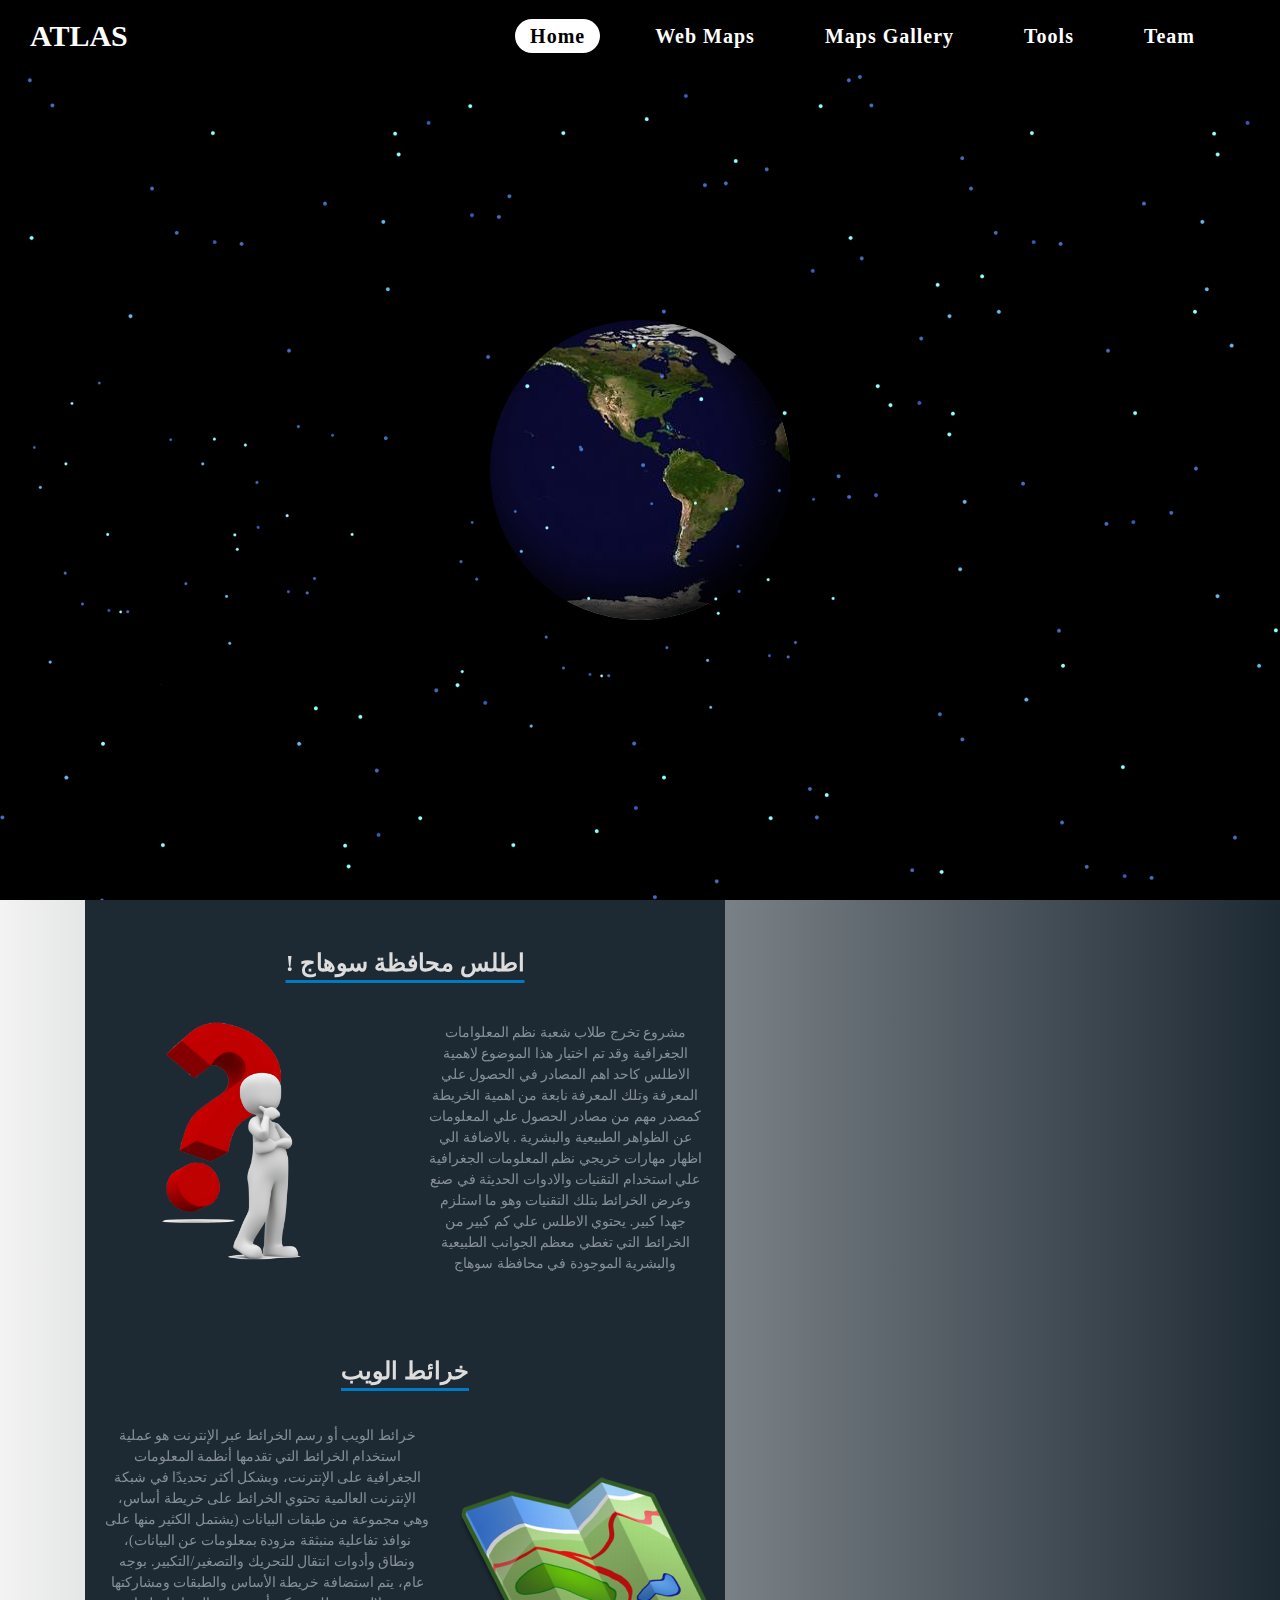
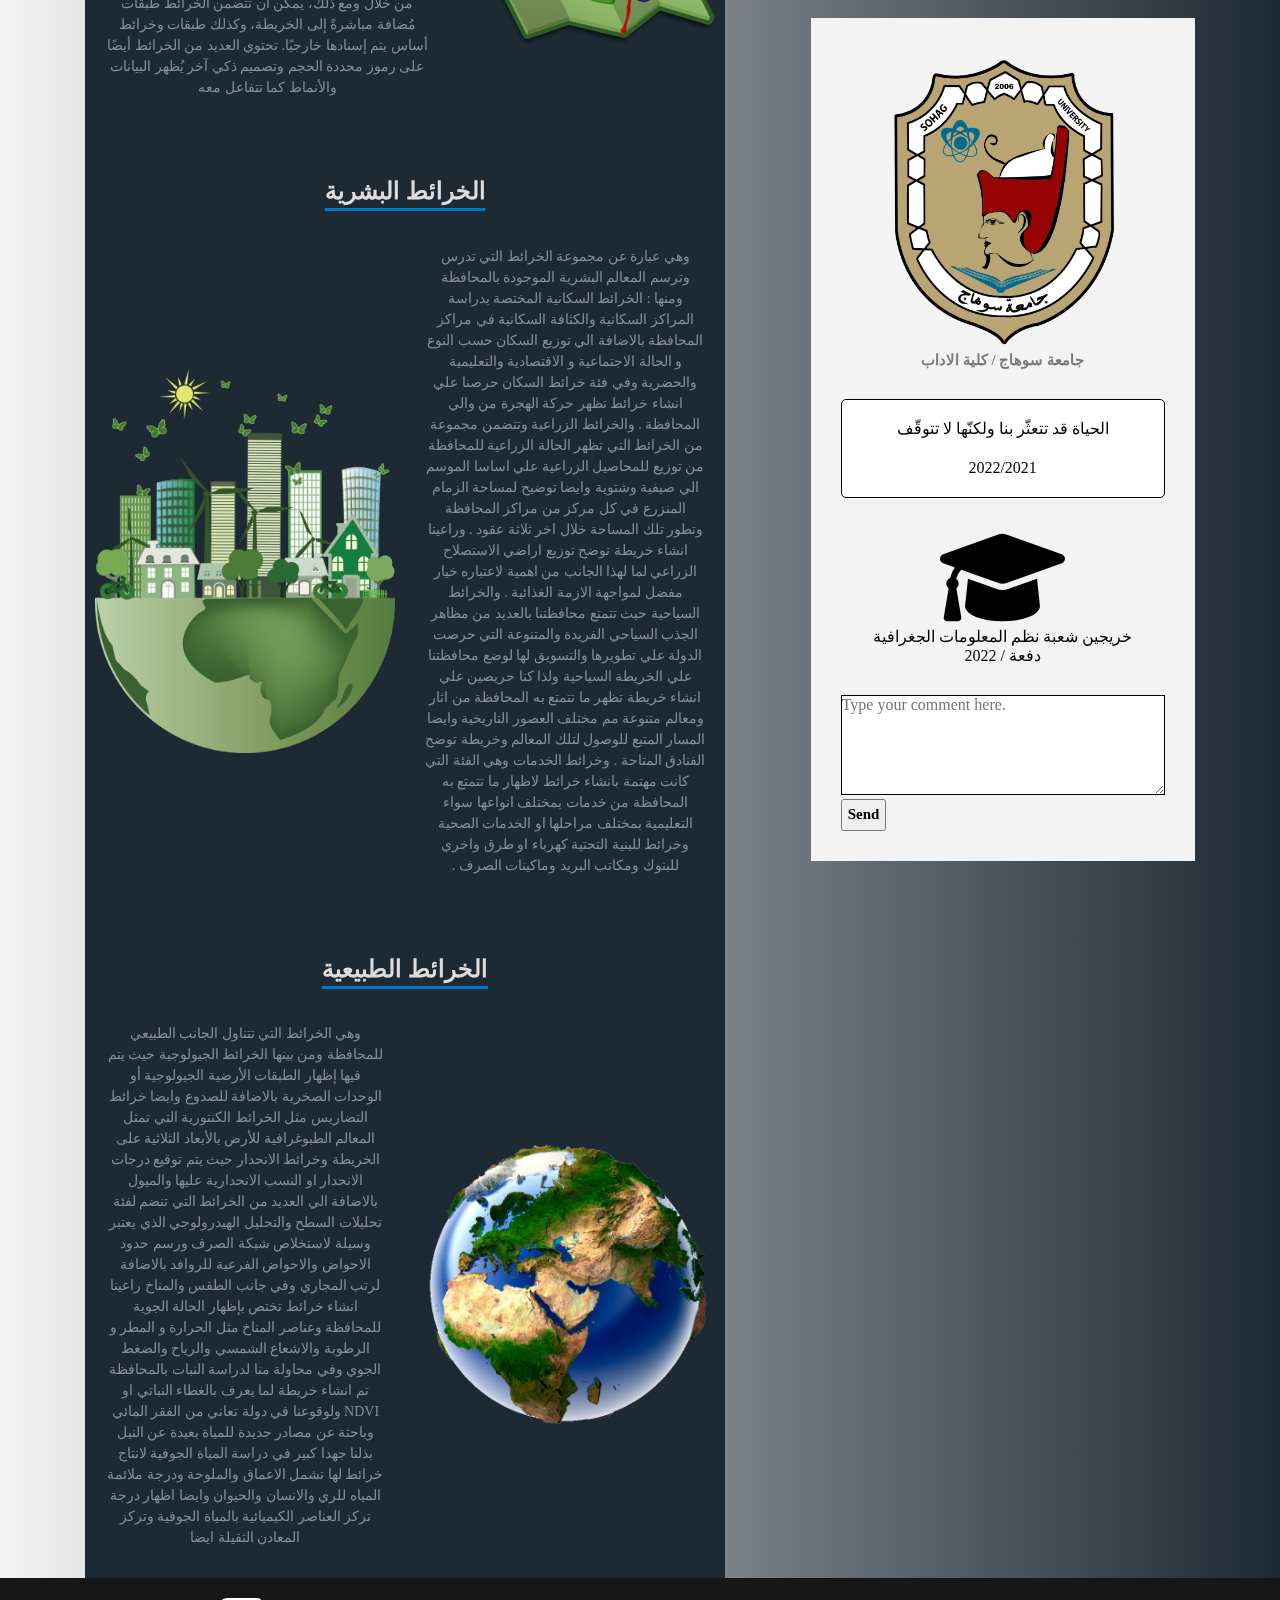
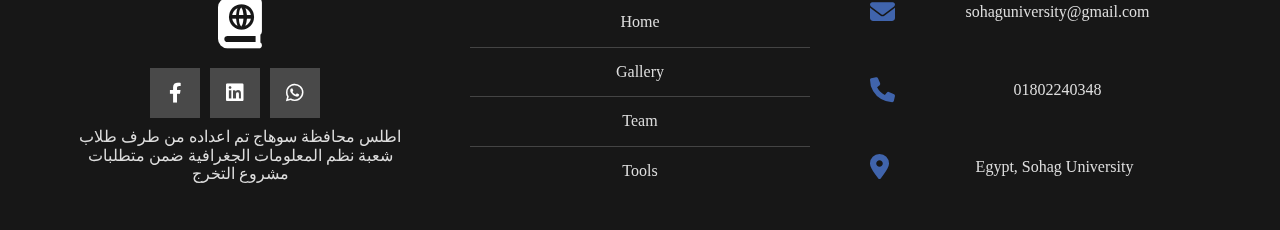
<file: index.html>
<!DOCTYPE html>
<html lang="en">
<head>
    <!-- Arc Gis Api -->
    <link rel="stylesheet" href="https://js.arcgis.com/4.23/esri/themes/light/main.css">
    <script src="https://js.arcgis.com/4.23/"></script>
    <!-- Arc Gis Api -->
    <meta charset="UTF-8">
    <meta http-equiv="X-UA-Compatible" content="IE=edge">
    <meta name="viewport" content="width=device-width, initial-scale=1.0">
    <title>atlas</title>
    <meta name="description" content="مشروع تخرج شعبة نظم المعلومات الجغرافية_كلية الاداب _قسم الجغرافيا">
    <link rel="stylesheet" href="css/master.css">
    <link rel="stylesheet" href="css/normalize.css">
    <link rel="stylesheet" href="css/all.min.css">
</head>
<body>
    <header>
      <h2><a href="#" class="logo">atlas</a></h2>
      <button class="drop"  onclick="show()"><i class="fa-solid fa-bars"></i></button>
      <ul id="list">
          <li><a href="index.html" class="active">Home</a></li>
          <li><a href="webMaps.html">Web Maps</a></li>
          <li><a href="Gallery.html" >Maps Gallery</a></li>
          <li><a href="tool.html">Tools</a></li>
          <li><a href="Team.html">Team</a></li>
      </ul>
    </header>
    <button onclick="topFunction()" id="myBtn" title="Go to top"><i class="fa-solid fa-angles-up"></i></button>
  <div class="landing">
        <div class="earth"> </div>
        <!-- ============================================ -->
    <div class="web">
      <div class="container">
        <div class="content" id="mySidenav">
              <div class="closeWep">
                <button onclick="closeWep()"><i class="fa-solid fa-xmark"></i></button>
              </div>
              <div id="viewDiv"></div>
              <div id="basemapGalleryDiv"></div>
              <div id="FeatureLayer"></div>
              <div class="btn-group1">
                  <button id="btn">الجيولوجية</button>
                  <button id="btn2">المسار</button>
                  <button id="back" style="background-color: rgb(212, 14, 14);">Reload</button>
                  <button id="btn3" >الفنادق</button>
              </div>
        </div>
      </div>
    </div>
  </div>
    <!-- Artical -->
    <article>
      <div class="big">
        <h2>! اطلس محافظة سوهاج</h2>
        <div class="text-img">
          <img src="image/kisspng-question-mark-business-information-child-question-5ab8a8f04b7273.6574502715220513123091.png" alt="">
          <P>مشروع تخرج طلاب شعبة نظم المعلوامات الجغرافية
            وقد تم اختيار هذا الموضوع لاهمية الاطلس كاحد اهم المصادر في الحصول علي المعرفة وتلك المعرفة نابعة من اهمية الخريطة كمصدر مهم من مصادر الحصول علي المعلومات عن الظواهر الطبيعية والبشرية .  
           بالاضافة الي اظهار مهارات خريجي نظم المعلومات الجغرافية علي  استخدام التقنيات والادوات الحديثة في صنع وعرض الخرائط بتلك التقنيات  وهو ما استلزم جهدا كبير.
           يحتوي الاطلس علي كم كبير من الخرائط التي تغطي معظم الجوانب الطبيعية والبشرية الموجودة في محافظة سوهاج
           </P>
        </div>
        <h2>خرائط الویب</h2>
        <div class="text-img">
          <p>خرائط الویب أو رسم الخرائط عبر الإنترنت ھو عملیة استخدام الخرائط التي تقدمھا أنظمة المعلومات الجغرافیة على الإنترنت، وبشكل أكثر تحدیدًا في شبكة الإنترنت العالمیة تحتوي الخرائط على خريطة أساس، وهي مجموعة من طبقات البيانات (يشتمل الكثير منها على نوافذ تفاعلية منبثقة مزودة بمعلومات عن البيانات)، ونطاق وأدوات انتقال للتحريك والتصغير/التكبير. بوجه عام، يتم استضافة خريطة الأساس والطبقات ومشاركتها من خلال  ومع ذلك، يمكن أن تتضمن الخرائط طبقات مُضافة مباشرةً إلى الخريطة، وكذلك طبقات وخرائط أساس يتم إسنادها خارجيًا. تحتوي العديد من الخرائط أيضًا على رموز محددة الحجم وتصميم ذكي آخر يُظهر البيانات والأنماط كما تتفاعل معه </p>    
          <img src="image/kisspng-map-geographic-information-system-icon-gis-cliparts-5a76385f08e651.5180923215176971190365.png" alt="">
        </div>
        <h2>الخرائط البشرية</h2>
        <div class="text-img">
          <img src="image/5a28c3c29baeb2.6895204515126209946377.png" alt="">
          <P>وهي عبارة عن مجموعة الخرائط التي تدرس وترسم المعالم البشرية الموجودة بالمحافظة ومنها : 
            الخرائط السكانية 
            المختصة بدراسة المراكز السكانية والكثافة السكانية في مراكز المحافظة  بالاضافة الي  توزيع السكان حسب النوع و الحالة الاجتماعية و الاقتصادية والتعليمية والحضرية وفي فئة خرائط السكان حرصنا علي انشاء خرائط تظهر حركة الهجرة من والي المحافظة .
            والخرائط الزراعية 
            وتتضمن مجموعة من الخرائط التي تظهر الحالة الزراعية للمحافظة من توزيع للمحاصيل الزراعية علي اساسا الموسم الي صيفية وشتوية وايضا توضيح لمساحة الزمام المنزرع في كل مركز من مراكز المحافظة وتطور تلك المساحة خلال اخر ثلاثة عقود . وراعينا انشاء خريطة توضح توزيع اراضي الاستصلاح الزراعي لما لهذا الجانب من اهمية لاعتباره خيار مفضل لمواجهة الازمة الغذائية .
            والخرائط السياحية حيث
            تتمتع محافظتنا بالعديد من مظاهر الجذب السياحي الفريدة والمتنوعة التي حرصت الدولة علي تطويرها والتسويق لها لوضع محافظتنا علي الخريطة السياحية ولذا كنا حريصين علي انشاء خريطة تظهر ما تتمتع به المحافظة من اثار ومعالم متنوعة مم مختلف العصور التاريخية وايضا المسار المتبع للوصول لتلك المعالم وخريطة توضح الفنادق المتاحة .
            وخرائط الخدمات 
            وهي الفئة التي كانت مهتمة بانشاء خرائط  لاظهار ما تتمتع به المحافظة من خدمات بمختلف انواعها سواء التعليمية بمختلف مراحلها او الخدمات الصحية وخرائط للبنية التحتية كهرباء او طرق واخري للبنوك ومكاتب البريد وماكينات الصرف .
            </P>
        </div>
        <h2> الخرائط الطبيعية</h2>
        <div class="text-img">
          <P>وهي الخرائط التي تتناول الجانب الطبيعي للمحافظة ومن بينها الخرائط الجيولوجية حيث يتم فيها إظهار الطبقات الأرضية الجيولوجية أو الوحدات الصخرية  بالاضافة للصدوع وايضا   خرائط التضاريس مثل الخرائط الكنتورية التي تمثل المعالم الطبوغرافية للأرض بالأبعاد الثلاثية على  الخريطة وخرائط الانحدار حيث يتم توقيع درجات الانحدار او النسب الانحدارية عليها والميول بالاضافة الي العديد من الخرائط التي تنضم لفئة تحليلات السطح والتحليل الهيدرولوجي الذي يعتبر وسيلة لاستخلاص شبكة الصرف ورسم حدود الاحواض والاحواض الفرعية للروافد بالاضافة لرتب المجاري  وفي جانب الطقس والمناخ راعينا انشاء خرائط  تختص بإظهار الحالة الجوية  
            للمحافظة وعناصر المناخ مثل الحرارة و المطر و الرطوبة والاشعاع الشمسي والرياح والضغط الجوي وفي محاولة منا لدراسة  النبات بالمحافظة تم انشاء خريطة لما يعرف بالغطاء النباتي او  NDVI  ولوقوعنا في دولة تعاني من الفقر المائي وباحثة عن مصادر جديدة للمياة بعيدة عن النيل بذلنا جهدا كبير في دراسة المياة الجوفية لانتاج خرائط لها تشمل الاعماق والملوحة ودرجة ملائمة المياه للري والانسان والحيوان وايضا اظهار درجة تركز العناصر الكيميائية بالمياة الجوفية وتركز المعادن الثقيلة ايضا  
           </P>
          <img src="image/kisspng-earth-globe-world-map-blue-earth-5a8e1ec882ef45.5250848715192634325363.png" alt="">
        </div>
      </div>
      <div class="small">
        <div class="information">
          <img src="image/kisspng-sohag-university-suez-canal-university-ain-shams-u-science-fair-5b367d035f5979.5278345715302976033906.png" alt="">
          <p>جامعة سوهاج / كلية الاداب</p>
        </div>
        <div class="text-info">
          <p> الحياة قد تتعثّر بنا ولكنّها لا تتوقّف </p>
          
          <p>2022/2021</p>
        </div>
        <div class="grad1">
          <i class="fa-solid fa-graduation-cap"></i>
          <p>خريجين شعبة نظم المعلومات الجغرافية <br> 2022 / دفعة  </p>
        </div>
        <form>
          <textarea class="comment" placeholder="Type your comment here." ></textarea>
          <br>
          <input type="submit" name="submit" value="Send">
        </form>    
      </div>
    </article>
  <footer>
    <div class="container">
      <div class="box">
      <a href="#" class="atl"><i class="fa-solid fa-book-atlas"></i></a>
      <ul class="social">
          <li>
          <a href="#" class="facebook">
              <i class="fab fa-facebook-f"></i>
          </a>
          </li>
          <li>
          <a href="#" class="linkedin">
              <i class="fa-brands fa-linkedin"></i>
          </a>
          </li>
          <li>
          <a href="#" class="whatsapp">
              <i class="fa-brands fa-whatsapp"></i>
          </a>
          </li>
      </ul>
      <p class="text">
          اطلس محافظة سوهاج تم اعداده من طرف طلاب شعبة نظم المعلومات الجغرافية ضمن متطلبات مشروع التخرج
        </p>
      </div>
      <div class="box">
        <ul class="links">
          <li><a href="index.html">Home</a></li>
          <li><a href="Gallery.html">Gallery</a></li>
          <li><a href="Team.html">Team</a></li>
          <li><a href="tool.html">Tools</a></li>
        </ul>
      </div>
      <div class="box">
        <div class="line">
          <i class="fa-solid fa-envelope"></i>
          <div class="info">sohaguniversity@gmail.com</div>
        </div>
        <div class="line">
          <i class="fa-solid fa-phone"></i>
          <div class="info">
            01802240348
          </div>
        </div>
        <div class="line">
          <i class="fa-solid fa-location-dot"></i>
          <div class="info">Egypt, Sohag University</div>
        </div>
      </div>
    </div>
  </footer>
    <script src="https://ajax.googleapis.com/ajax/libs/jquery/1.10.2/jquery.min.js"></script>

    <script src="js/main.js"></script>
</body>
</html>
</file>
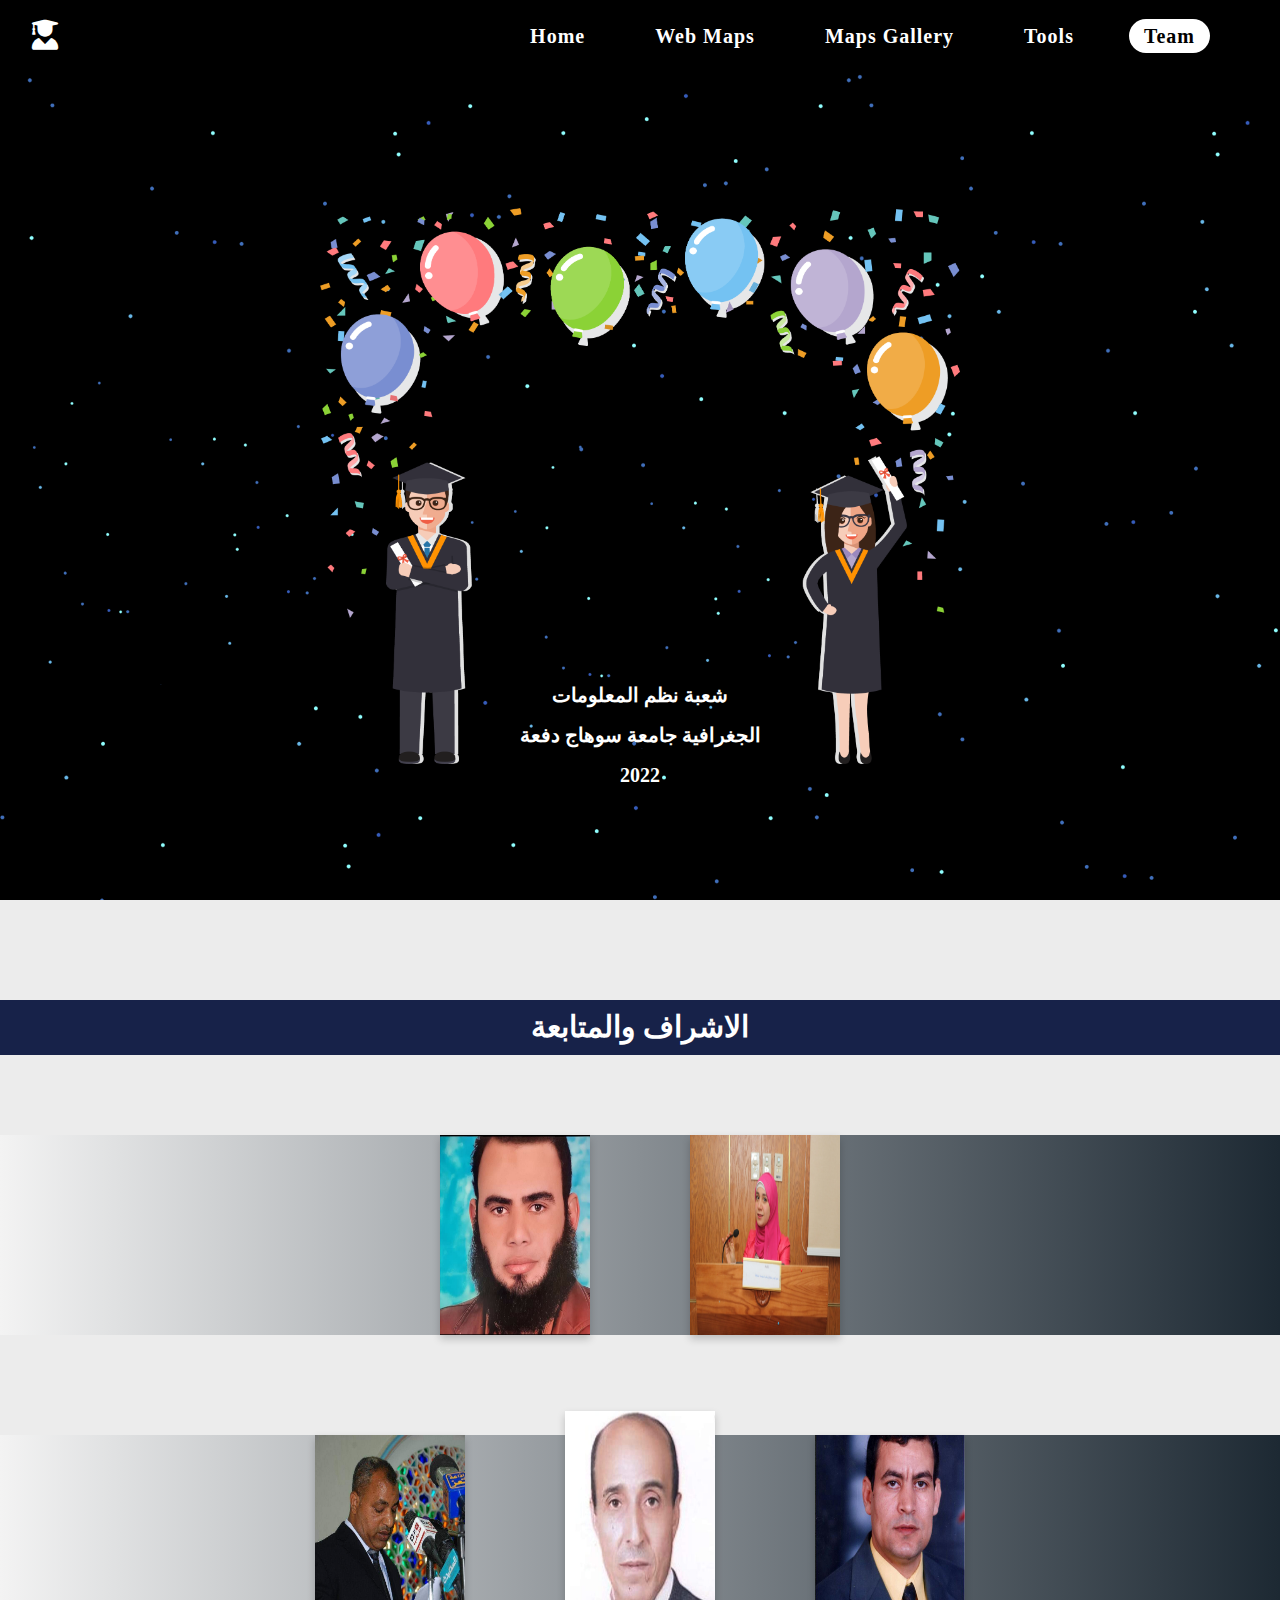
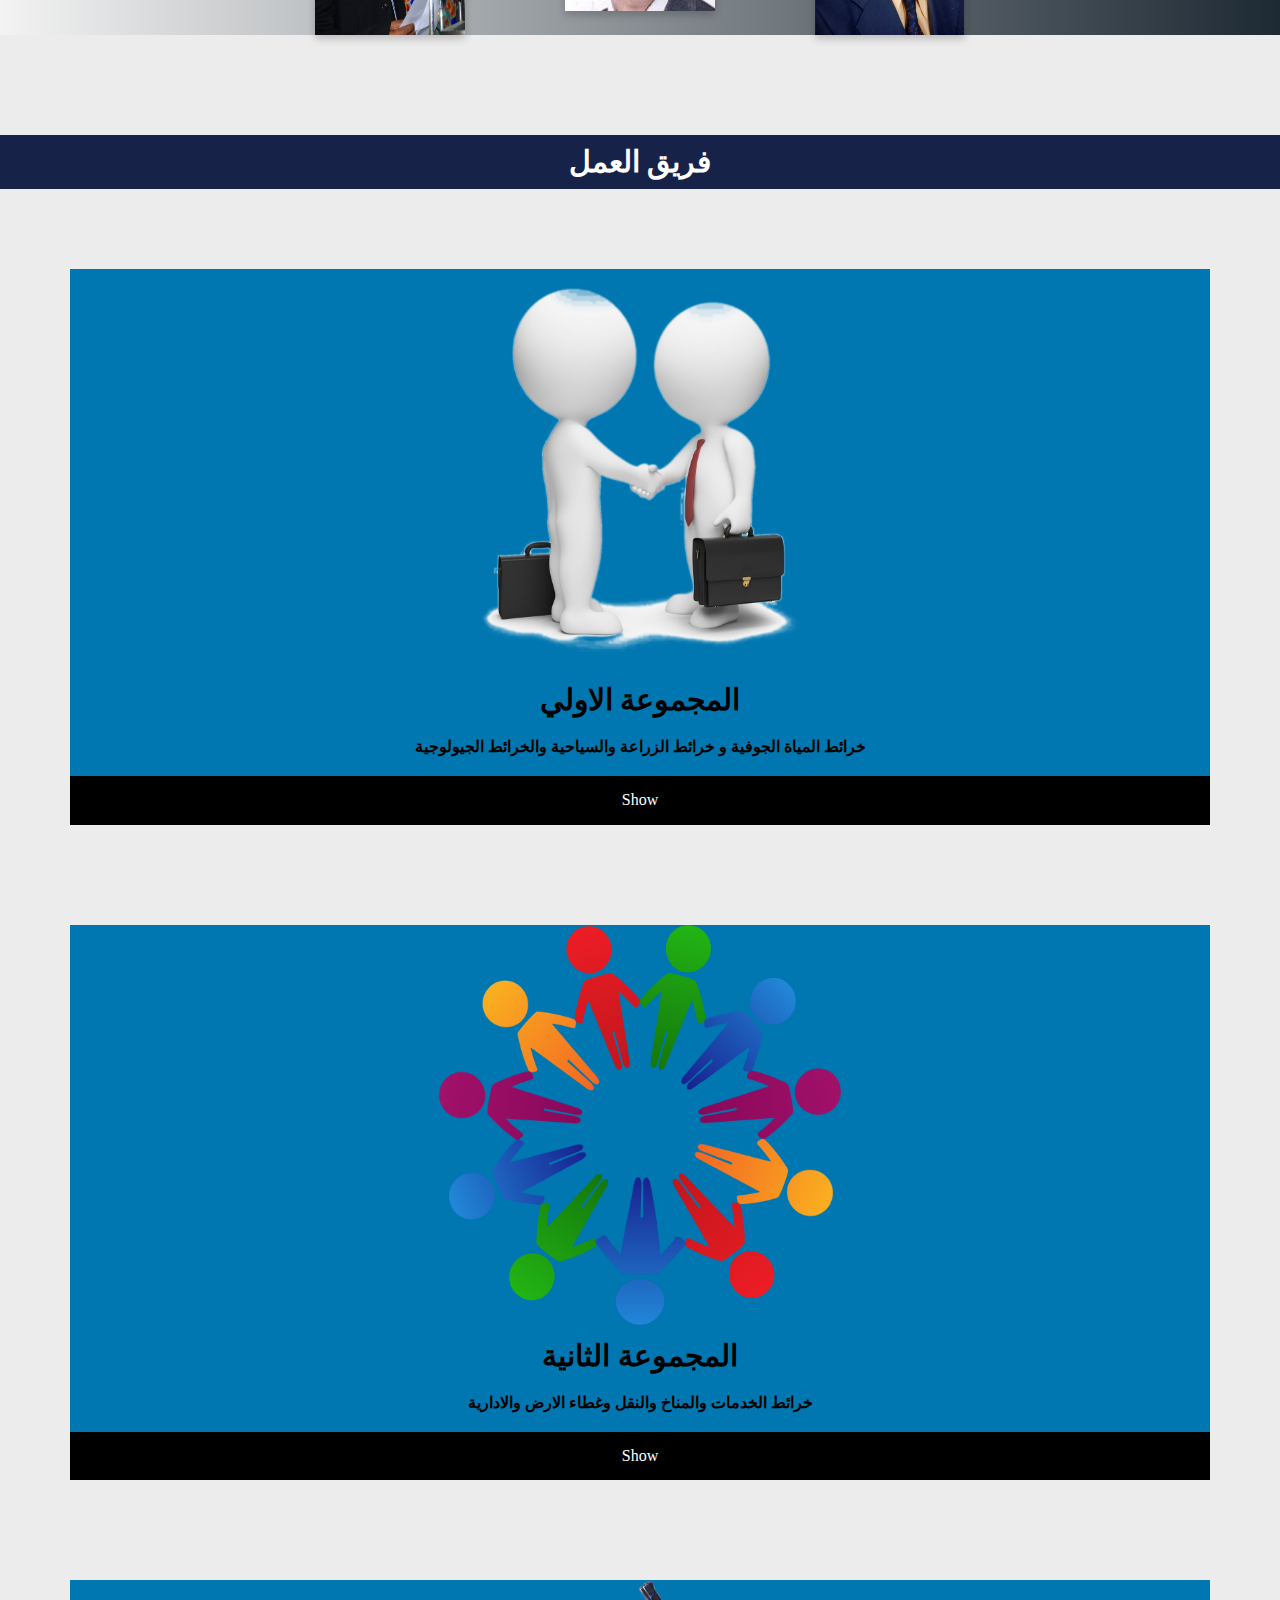
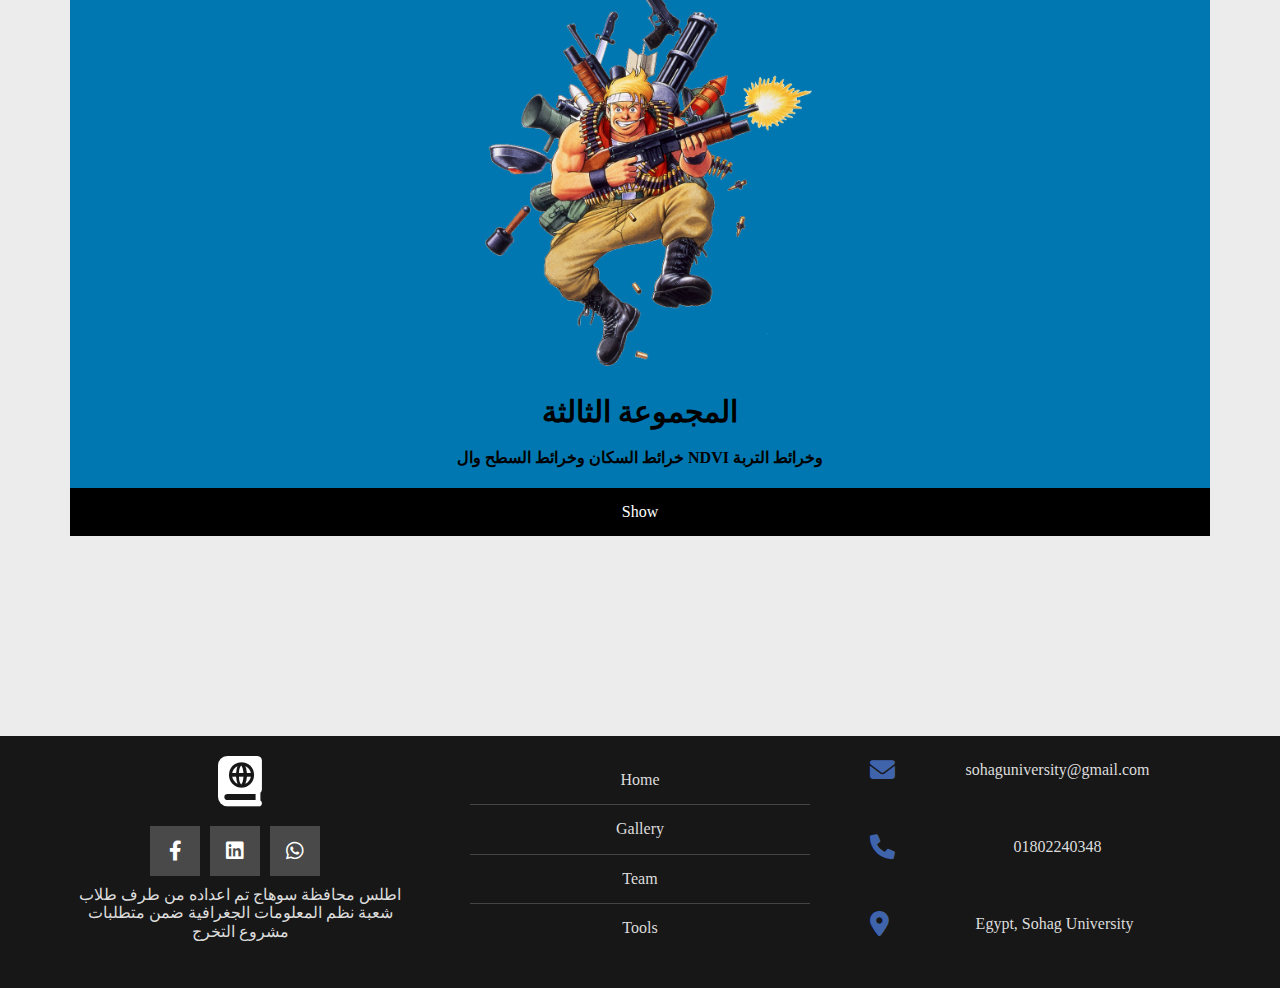
<file: Team.html>
<!DOCTYPE html>
<html lang="en">
<head>
    <meta charset="UTF-8">
    <meta http-equiv="X-UA-Compatible" content="IE=edge">
    <meta name="viewport" content="width=device-width, initial-scale=1.0">
    <title>Team</title>
    <link rel="stylesheet" href="css/master.css">
    <link rel="stylesheet" href="css/normalize.css">
    <link rel="stylesheet" href="css/all.min.css">
</head>
<body>
    <header>
      <h2><a href="#" class="logo"><i class="fa-solid fa-user-graduate"></i></a></h2>
      <button class="drop"  onclick="show()"><i class="fa-solid fa-bars"></i></button>
      <ul id="list">
          <li><a href="index.html" >Home</a></li>
          <li><a href="webMaps.html">Web Maps</a></li>
          <li><a href="Gallery.html" >Maps Gallery</a></li>
          <li><a href="tool.html">Tools</a></li>
          <li><a class="active" href="Team.html">Team</a></li>
      </ul>
      <button onclick="topFunction()" id="myBtn" title="Go to top"><i class="fa-solid fa-angles-up"></i></button>
    </header>
    <div class="landing">
    <img class="img" src="image/5a2989fbbc1656.2873525815126717397704.png" alt="">
    <p class="p-team">شعبة نظم المعلومات الجغرافية جامعة سوهاج دفعة 2022</p>
    </div>
    <div class="My-maps-work" id="Team-work">
      <h2 class="main-title"> الاشراف والمتابعة </h2>
      <div class="prof">
        <div class="flip-card">
          <div class="flip-card-inner">
            <div class="flip-card-front">
              <img src="image/PHOTOS/٢٠٢٢٠٦٢٧_٢١٣٢٣٤.jpg" alt="" >
            </div>
            <div class="flip-card-back">
              <h3> د / حمد نبيه عيد</h3> 
              <p class="p-info"> مدرس الجيومورفولوجيا بقسم الجغرافيا ونظم المعلومات الجغرافيا </p>
              <p>We did it</p>
            </div>
          </div>
        </div>
        <div class="flip-card" >
          <div class="flip-card-inner">
            <div class="flip-card-front">
              <img src="image/PHOTOS/IMG-20220626-WA0033.jpg" alt="" >
            </div>
            <div class="flip-card-back">
              <h3>أ/ هاجر الشاذلي</h3> 
              <p class="p-info"> المعيدة بقسم الجغرافيا ونظم المعلومات الجغرافية </p>
              <p>We did it</p>
            </div>
          </div>
        </div>
      </div>
        <div class="prof">
          <div class="flip-card">
            <div class="flip-card-inner">
              <div class="flip-card-front">
                <img src="image/PHOTOS/IMG-20220630-WA0010.jpg" alt="" >
              </div>
              <div class="flip-card-back">
                <h3>د\ محمد توفيق محمد</h3> 
                <p class="p-info"> وكيل الكلية لشئون البيئة </p>
                <p>We did it</p>
              </div>
            </div>
          </div>
          <!-- ================== -->
          <div class="flip-card karim">
            <div class="flip-card-inner">
              <div class="flip-card-front">
                <img src="image/PHOTOS/IMG-20220630-WA0008.jpg" alt="" >
              </div>
              <div class="flip-card-back ">
                <h3>أ.د\كريم مصلح صالح </h3> 
                <p class="p-info">رئيس قسم الجغرافيا وعميد كلية الاداب جامعة سوهاج  </p>
                <p>We did it</p>
              </div>
            </div>
          </div> 
          <!-- =================== -->
          <div class="flip-card">
            <div class="flip-card-inner">
              <div class="flip-card-front">
                <img src="image/PHOTOS/IMG-20220630-WA0009.jpg" alt="" >
              </div>
              <div class="flip-card-back">
                <h3>د \ محمود السيد مراد</h3> 
                    <p class="p-info">وكيل الكلية لشئون التعليم والطلاب </p>
                    <p>We did it</p>
              </div>
            </div>
          </div>
        </div>
        <h2 class="main-title">فريق العمل</h2>
        <div class="container">

            <div class="box-5">
              <div class="img-5"><img src="image/TEAM/kisspng-general-partnership-middle-east-business-corporati-creative-design-3d-villain-5a97e8445c3934.6715312815199048363778.png" alt="" /></div>
              <h2>المجموعة الاولي</h2>
              <p>خرائط المياة الجوفية و خرائط الزراعة والسياحية والخرائط الجيولوجية</p>
              <button class="tablinks" onclick="openCity(event, 'Team1')">Show</button>
            </div>
            
          <div id="Team1" class="hiden" >
            <div class="big-team">
              <div class="flip-card">
                <div class="flip-card-inner">
                  <div class="flip-card-front">
                    <img src="image/PHOTOS/IMG-20220518-WA0004.jpg" alt="" >
                  </div>
                  <div class="flip-card-back">
                    <h3>Mohammed Al-Gheity</h3>
                    <a class="one" href=""><i class="fa-brands fa-facebook-square"></i></a>
                    <a class= "two" href=""><i class="fa-brands fa-linkedin"></i></a>
                    <a class="three" href=""><i class="fa-brands fa-whatsapp-square"></i></a>
                    <p>we did it</p>
                  </div>
                </div>
              </div>
              <div class="flip-card">
                <div class="flip-card-inner">
                  <div class="flip-card-front">
                    <img src="image/PHOTOS/IMG-20220624-WA0009.jpg" alt="" >
                  </div>
                  <div class="flip-card-back">
                    <h3>Mahmoud Ahmed Fathy</h3> 
                    <a class="one" href=""><i class="fa-brands fa-facebook-square"></i></a>
                    <a class= "two" href=""><i class="fa-brands fa-linkedin"></i></a>
                    <a class="three" href=""><i class="fa-brands fa-whatsapp-square"></i></a>
                    <p>We did it</p>
                  </div>
                </div>
              </div>
            <div class="flip-card">
              <div class="flip-card-inner">
                <div class="flip-card-front">
                  <img src="image/PHOTOS/٢٠٢٢٠٦٢٣_١١٣٥٠٦.png" alt="" >
                </div>
                <div class="flip-card-back">
                  <h3>Omar Ahmed</h3> 
                    <a class="one" href=""><i class="fa-brands fa-facebook-square"></i></a>
                    <a class= "two" href=""><i class="fa-brands fa-linkedin"></i></a>
                    <a class="three" href=""><i class="fa-brands fa-whatsapp-square"></i></a>
                    <p>We did it</p>
                </div>
              </div>
            </div>
          <div class="flip-card">
            <div class="flip-card-inner">
              <div class="flip-card-front">
                <img src="image/PHOTOS/IMG-20220513-WA0001.jpg" alt="" >
              </div>
              <div class="flip-card-back">
                <h3>Aya Ahmed Sarhan</h3> 
                    <a class="one" href=""><i class="fa-brands fa-facebook-square"></i></a>
                    <a class= "two" href=""><i class="fa-brands fa-linkedin"></i></a>
                    <a class="three" href=""><i class="fa-brands fa-whatsapp-square"></i></a>
                    <p>We did it</p>
              </div>
            </div>
          </div>
          <div class="flip-card">
            <div class="flip-card-inner">
              <div class="flip-card-front">
                <img src="image/TEAM/kisspng-superhero-silhouette-5b2f5a05d82f36.2951807715298298938855.png" alt="" >
              </div>
              <div class="flip-card-back">
                <h3>Aya Ahmed Mahmoud</h3> 
                    <a class="one" href=""><i class="fa-brands fa-facebook-square"></i></a>
                    <a class= "two" href=""><i class="fa-brands fa-linkedin"></i></a>
                    <a class="three" href=""><i class="fa-brands fa-whatsapp-square"></i></a>
                    <p>We did it</p>
              </div>
            </div>
          </div>
          <div class="flip-card">
            <div class="flip-card-inner">
              <div class="flip-card-front">
                <img src="image/PHOTOS/IMG-20220513-WA0008.jpg" alt="" >
              </div>
              <div class="flip-card-back">
                <h3>Dalia Sabry Mohamed</h3> 
              
                    <a class="one" href=""><i class="fa-brands fa-facebook-square"></i></a>
                    <a class= "two" href=""><i class="fa-brands fa-linkedin"></i></a>
                    <a class="three" href=""><i class="fa-brands fa-whatsapp-square"></i></a>
                    <p>We did it</p>
              </div>
            </div>
          </div>
          <div class="flip-card">
            <div class="flip-card-inner">
              <div class="flip-card-front">
                <img src="image/PHOTOS/IMG-20220513-WA0010.jpg" alt="" >
              </div>
              <div class="flip-card-back">
                <h3>Reham Ahmed Abd El-Naim</h3> 

                    <a class="one" href=""><i class="fa-brands fa-facebook-square"></i></a>
                    <a class= "two" href=""><i class="fa-brands fa-linkedin"></i></a>
                    <a class="three" href=""><i class="fa-brands fa-whatsapp-square"></i></a>
                    <p>We did it</p>
              </div>
            </div>
          </div>
          <!-- ===================== -->
          <div class="flip-card">
            <div class="flip-card-inner">
              <div class="flip-card-front">
                <img src="image/TEAM/kisspng-superhero-silhouette-5b2f5a05d82f36.2951807715298298938855.png" alt="" >
              </div>
              <div class="flip-card-back">
                <h3>Shaima Ismail Zakaria</h3> 

                    <a class="one" href=""><i class="fa-brands fa-facebook-square"></i></a>
                    <a class= "two" href=""><i class="fa-brands fa-linkedin"></i></a>
                    <a class="three" href=""><i class="fa-brands fa-whatsapp-square"></i></a>
                    <p>We did it</p>
              </div>
            </div>
          </div>
          <!-- ====================== -->
          <div class="flip-card">
            <div class="flip-card-inner">
              <div class="flip-card-front">
                <img src="image/PHOTOS/IMG-20220626-WA0012.jpg" alt="" >
              </div>
              <div class="flip-card-back">
                <h3>Noreen Maher</h3> 
              
                    <a class="one" href=""><i class="fa-brands fa-facebook-square"></i></a>
                    <a class= "two" href=""><i class="fa-brands fa-linkedin"></i></a>
                    <a class="three" href=""><i class="fa-brands fa-whatsapp-square"></i></a>
                    <p>We did it</p>
              </div>
            </div>
          </div>
          <!-- ====================== -->
          <div class="flip-card">
            <div class="flip-card-inner">
              <div class="flip-card-front">
                <img src="image/PHOTOS/IMG-20220513-WA0009.jpg" alt="" >
              </div>
              <div class="flip-card-back">
                <h3>Yasmine Ahmed</h3>
            
                    <a class="one" href=""><i class="fa-brands fa-facebook-square"></i></a>
                    <a class= "two" href=""><i class="fa-brands fa-linkedin"></i></a>
                    <a class="three" href=""><i class="fa-brands fa-whatsapp-square"></i></a>
                    <p>We did it</p>
              </div>
            </div>
          </div> 
        </div>
      </div>
        <!-- ================================================= -->



    
        <div class="box-5">
          <div class="img-5"><img src="image/TEAM/kisspng-student-cooperation-cooperative-clip-art-research-cliparts-psychology-5a84c188b2b1d3.6555767515186497367319.png" alt="" /></div>
          <h2>المجموعة الثانية</h2>
          <p>خرائط الخدمات والمناخ والنقل وغطاء الارض والادارية</p>
          <button class="tablinks" onclick="openCity(event, 'Team2')">Show</button>
        </div>


        <div id="Team2" class="hiden" >
          <div class="big-team">
          <div class="flip-card">
            <div class="flip-card-inner">
              <div class="flip-card-front">
                <img src="image/TEAM/kisspng-computer-icons-ninja-favicon-iconfinder-avatar-warrior-vector-drawing-5ab115d80d8805.8830471115215549040554.png" alt="" >
              </div>
              <div class="flip-card-back">
                <h3>Amr Abu Al-Hamad</h3> 

                <a class="one" href=""><i class="fa-brands fa-facebook-square"></i></a>
                    <a class= "two" href=""><i class="fa-brands fa-linkedin"></i></a>
                    <a class="three" href=""><i class="fa-brands fa-whatsapp-square"></i></a>
                    <p>We did it</p>
              </div>
            </div>
          </div>
          <!-- =================== -->
          <div class="flip-card">
            <div class="flip-card-inner">
              <div class="flip-card-front">
                <img src="image/PHOTOS/IMG-20220623-WA0017.jpg" alt="" >
              </div>
              <div class="flip-card-back">
                <h3>Mohamed Mansour</h3> 
                    <a class="one" href=""><i class="fa-brands fa-facebook-square"></i></a>
                    <a class= "two" href=""><i class="fa-brands fa-linkedin"></i></a>
                    <a class="three" href=""><i class="fa-brands fa-whatsapp-square"></i></a>
                    <p>We did it</p>
              </div>
            </div>
          </div>
          <div class="flip-card">
            <div class="flip-card-inner">
              <div class="flip-card-front">
                <img src="image/PHOTOS/IMG-20220513-WA0012.jpg" alt="" >
              </div>
              <div class="flip-card-back">
                <h3>Alaa Anwar Borai</h3> 

                    <a class="one" href=""><i class="fa-brands fa-facebook-square"></i></a>
                    <a class= "two" href=""><i class="fa-brands fa-linkedin"></i></a>
                    <a class="three" href=""><i class="fa-brands fa-whatsapp-square"></i></a>
                    <p>We did it</p>
              </div>
            </div>
          </div>
          <!-- ========================== -->
          <div class="flip-card">
            <div class="flip-card-inner">
              <div class="flip-card-front">
                <img src="image/PHOTOS/IMG-20220627-WA0007.jpg" alt="" >
              </div>
              <div class="flip-card-back">
                <h3>Amal Ezz Taha</h3> 

                <a class="one" href=""><i class="fa-brands fa-facebook-square"></i></a>
                    <a class= "two" href=""><i class="fa-brands fa-linkedin"></i></a>
                    <a class="three" href=""><i class="fa-brands fa-whatsapp-square"></i></a>
                    <p>We did it</p>
              </div>
            </div>
          </div>
          <div class="flip-card">
            <div class="flip-card-inner">
              <div class="flip-card-front">
                <img src="image/TEAM/kisspng-computer-icons-ninja-favicon-iconfinder-avatar-warrior-vector-drawing-5ab115d80d8805.8830471115215549040554.png" alt="" >
              </div>
              <div class="flip-card-back">
                <h3>Shaima Al-Sayed Abu-AlHamad</h3> 

                <a class="one" href=""><i class="fa-brands fa-facebook-square"></i></a>
                    <a class= "two" href=""><i class="fa-brands fa-linkedin"></i></a>
                    <a class="three" href=""><i class="fa-brands fa-whatsapp-square"></i></a>
                    <p>We did it</p>
              </div>
            </div>
          </div>
          <div class="flip-card">
            <div class="flip-card-inner">
              <div class="flip-card-front">
                <img src="image/PHOTOS/IMG-20220513-WA0004.jpg" alt="" >
              </div>
              <div class="flip-card-back">
                <h3>Ghada Ragab</h3> 

                <a class="one" href=""><i class="fa-brands fa-facebook-square"></i></a>
                    <a class= "two" href=""><i class="fa-brands fa-linkedin"></i></a>
                    <a class="three" href=""><i class="fa-brands fa-whatsapp-square"></i></a>
                    <p>We did it</p>
              </div>
            </div>
          </div>
          <div class="flip-card">
            <div class="flip-card-inner">
              <div class="flip-card-front">
                <img src="image/PHOTOS/IMG-20220624-WA0011.jpg" alt="" >
              </div>
              <div class="flip-card-back">
                <h3>Viola Mounir</h3> 

                <a class="one" href=""><i class="fa-brands fa-facebook-square"></i></a>
                    <a class= "two" href=""><i class="fa-brands fa-linkedin"></i></a>
                    <a class="three" href=""><i class="fa-brands fa-whatsapp-square"></i></a>
                    <p>We did it</p>
              </div>
            </div>
          </div>
          <div class="flip-card">
            <div class="flip-card-inner">
              <div class="flip-card-front">
                <img src="image/TEAM/kisspng-computer-icons-ninja-favicon-iconfinder-avatar-warrior-vector-drawing-5ab115d80d8805.8830471115215549040554.png" alt="" >
              </div>
              <div class="flip-card-back">
                <h3>Latifa El-Sayed</h3> 

                <a class="one" href=""><i class="fa-brands fa-facebook-square"></i></a>
                    <a class= "two" href=""><i class="fa-brands fa-linkedin"></i></a>
                    <a class="three" href=""><i class="fa-brands fa-whatsapp-square"></i></a>
                    <p>We did it</p>
              </div>
            </div>
          </div>
          <!-- ========================== -->
          <div class="flip-card">
            <div class="flip-card-inner">
              <div class="flip-card-front">
                <img src="image/TEAM/kisspng-computer-icons-ninja-favicon-iconfinder-avatar-warrior-vector-drawing-5ab115d80d8805.8830471115215549040554.png" alt="" >
              </div>
              <div class="flip-card-back">
                <h3>Latifa Mahmoud</h3> 

                <a class="one" href=""><i class="fa-brands fa-facebook-square"></i></a>
                    <a class= "two" href=""><i class="fa-brands fa-linkedin"></i></a>
                    <a class="three" href=""><i class="fa-brands fa-whatsapp-square"></i></a>
                    <p>We did it</p>
              </div>
            </div>
          </div>
          <div class="flip-card">
            <div class="flip-card-inner">
              <div class="flip-card-front">
                <img src="image/PHOTOS/IMG-20220623-WA0015.jpg" alt="" >
              </div>
              <div class="flip-card-back">
                <h3>Walaa Mohamed</h3> 

                <a class="one" href=""><i class="fa-brands fa-facebook-square"></i></a>
                    <a class= "two" href=""><i class="fa-brands fa-linkedin"></i></a>
                    <a class="three" href=""><i class="fa-brands fa-whatsapp-square"></i></a>
                    <p>We did it</p>
              </div>
            </div>
          </div>
        </div>
      </div>


 
      <div class="box-5">
        <div class="img-5"><img src="image/TEAM/kisspng-metal-slug-2-metal-slug-4-metal-slug-3-video-games-neo-geo-se-suma-a-la-estela-de-las-consolas-mini-5b6fcd7e69cb42.4738165015340537584334.png" alt="" /></div>
        <h2>المجموعة الثالثة</h2>
        <p>خرائط السكان وخرائط السطح وال NDVI وخرائط التربة</p>
        <button class="tablinks" onclick="openCity(event, 'Team3')">Show</button>
      </div>

      <div id="Team3" class="hiden" >
          <div class="big-team">
          <div class="flip-card">
            <div class="flip-card-inner">
              <div class="flip-card-front">
                <img src="image/PHOTOS/IMG-20220702-WA0012.jpg" alt="">
              </div>
              <div class="flip-card-back">
                <h3>Sameh Saad Rashid</h3> 

                <a class="one" href=""><i class="fa-brands fa-facebook-square"></i></a>
                    <a class= "two" href=""><i class="fa-brands fa-linkedin"></i></a>
                    <a class="three" href=""><i class="fa-brands fa-whatsapp-square"></i></a>
                    <p>We did it</p>
              </div>
            </div>
          </div>
          <div class="flip-card">
            <div class="flip-card-inner">
              <div class="flip-card-front">
                <img src="image/PHOTOS/IMG-20220510-WA0002.jpg" alt="">
              </div>
              <div class="flip-card-back">
                <h3>Mohamed Abd El-Shafi</h3> 

                <a class="one" href=""><i class="fa-brands fa-facebook-square"></i></a>
                    <a class= "two" href=""><i class="fa-brands fa-linkedin"></i></a>
                    <a class="three" href=""><i class="fa-brands fa-whatsapp-square"></i></a>
                    <p>We did it</p>
              </div>
            </div>
          </div>
          <!-- ========================================= -->
          <div class="flip-card">
            <div class="flip-card-inner">
              <div class="flip-card-front">
                <img src="image/TEAM/kisspng-computer-icons-user-profile-desktop-wallpaper-png-file-png-file-png-file-png-file-png-file-5ab03f5638afa5.5062440915214999902322.png" alt="">
              </div>
              <div class="flip-card-back">
                <h3>Hassan Ahmed Mohamed</h3> 

                <a class="one" href=""><i class="fa-brands fa-facebook-square"></i></a>
                    <a class= "two" href=""><i class="fa-brands fa-linkedin"></i></a>
                    <a class="three" href=""><i class="fa-brands fa-whatsapp-square"></i></a>
                    <p>We did it</p>
              </div>
            </div>
          </div>
          <!-- ========================== -->
          <div class="flip-card">
            <div class="flip-card-inner">
              <div class="flip-card-front">
                <img src="image/PHOTOS/IMG-20220624-WA0000.jpg" alt="">
              </div>
              <div class="flip-card-back">
                <h3>Abd Al-Rahman Nasr-Eldin</h3> 

                <a class="one" href=""><i class="fa-brands fa-facebook-square"></i></a>
                    <a class= "two" href=""><i class="fa-brands fa-linkedin"></i></a>
                    <a class="three" href=""><i class="fa-brands fa-whatsapp-square"></i></a>
                    <p>We did it</p>
              </div>
            </div>
          </div>            
          <!-- ========================== -->
          <div class="flip-card">
            <div class="flip-card-inner">
              <div class="flip-card-front">
                <img src="image/PHOTOS/IMG-20220623-WA0007.jpg" alt="">
              </div>
              <div class="flip-card-back">
                <h3>Basma Shehata Najib</h3> 

                <a class="one" href=""><i class="fa-brands fa-facebook-square"></i></a>
                    <a class= "two" href=""><i class="fa-brands fa-linkedin"></i></a>
                    <a class="three" href=""><i class="fa-brands fa-whatsapp-square"></i></a>
                    <p>We did it</p>
              </div>
            </div>
          </div>
          <!-- ========================== -->
          <div class="flip-card">
            <div class="flip-card-inner">
              <div class="flip-card-front">
                <img src="image/PHOTOS/IMG-20220513-WA0011.jpg" alt="">
              </div>
              <div class="flip-card-back">
                <h3>Rania Ali Al-Badri</h3> 

                <a class="one" href=""><i class="fa-brands fa-facebook-square"></i></a>
                    <a class= "two" href=""><i class="fa-brands fa-linkedin"></i></a>
                    <a class="three" href=""><i class="fa-brands fa-whatsapp-square"></i></a>
                    <p>We did it</p>
              </div>
            </div>
          </div>
          <!-- ========================== -->
          <div class="flip-card">
            <div class="flip-card-inner">
              <div class="flip-card-front">
                <img src="image/TEAM/kisspng-computer-icons-user-profile-desktop-wallpaper-png-file-png-file-png-file-png-file-png-file-5ab03f5638afa5.5062440915214999902322.png" alt="">
              </div>
              <div class="flip-card-back">
                <h3>Rehab Heshmat Farghal</h3> 

                <a class="one" href=""><i class="fa-brands fa-facebook-square"></i></a>
                    <a class= "two" href=""><i class="fa-brands fa-linkedin"></i></a>
                    <a class="three" href=""><i class="fa-brands fa-whatsapp-square"></i></a>
                    <p>We did it</p>
              </div>
            </div>
          </div>

          <!-- ========================== -->
          <div class="flip-card">
            <div class="flip-card-inner">
              <div class="flip-card-front">
                <img src="image/PHOTOS/IMG-20220513-WA0003.jpg" alt="">
              </div>
              <div class="flip-card-back">
                <h3>Shaima Khaled Ali</h3> 

                <a class="one" href=""><i class="fa-brands fa-facebook-square"></i></a>
                    <a class= "two" href=""><i class="fa-brands fa-linkedin"></i></a>
                    <a class="three" href=""><i class="fa-brands fa-whatsapp-square"></i></a>
                    <p>We did it</p>
              </div>
            </div>
          </div>

          <!-- ========================== -->
          <div class="flip-card">
            <div class="flip-card-inner">
              <div class="flip-card-front">
                <img src="image/TEAM/kisspng-computer-icons-user-profile-desktop-wallpaper-png-file-png-file-png-file-png-file-png-file-5ab03f5638afa5.5062440915214999902322.png" alt="">
              </div>
              <div class="flip-card-back">
                <h3>Noran Abd-ElNasser</h3> 

                <a class="one" href=""><i class="fa-brands fa-facebook-square"></i></a>
                    <a class= "two" href=""><i class="fa-brands fa-linkedin"></i></a>
                    <a class="three" href=""><i class="fa-brands fa-whatsapp-square"></i></a>
                    <p>We did it</p>
              </div>
            </div>
          </div>
          
          <!-- ========================== -->
          <div class="flip-card">
            <div class="flip-card-inner">
              <div class="flip-card-front">
                <img src="image/PHOTOS/IMG-20220624-WA0010.jpg" alt="">
              </div>
              <div class="flip-card-back">
                <h3>Hadeer Al-Tiri</h3> 

                <a class="one" href=""><i class="fa-brands fa-facebook-square"></i></a>
                    <a class= "two" href=""><i class="fa-brands fa-linkedin"></i></a>
                    <a class="three" href=""><i class="fa-brands fa-whatsapp-square"></i></a>
                    <p>We did it</p>
              </div>
            </div>
          </div>
          <!-- ========================== -->
          <div class="flip-card">
            <div class="flip-card-inner">
              <div class="flip-card-front">
                <img src="image/TEAM/kisspng-computer-icons-user-profile-desktop-wallpaper-png-file-png-file-png-file-png-file-png-file-5ab03f5638afa5.5062440915214999902322.png" alt="">
              </div>
              <div class="flip-card-back">
                <h3>Hind Abdo</h3> 

                <a class="one" href=""><i class="fa-brands fa-facebook-square"></i></a>
                    <a class= "two" href=""><i class="fa-brands fa-linkedin"></i></a>
                    <a class="three" href=""><i class="fa-brands fa-whatsapp-square"></i></a>
                    <p>We did it</p>
              </div>
            </div>
          </div>
        </div> 
      </div>
    </div>
  </div>
      <!-- End My-maps-work -->
    <footer>
      <div class="container">
        <div class="box">
        <a href="#" class="atl"><i class="fa-solid fa-book-atlas"></i></a>
        <ul class="social">
            <li>
            <a href="#" class="facebook">
                <i class="fab fa-facebook-f"></i>
            </a>
            </li>
            <li>
            <a href="#" class="linkedin">
                <i class="fa-brands fa-linkedin"></i>
            </a>
            </li>
            <li>
            <a href="#" class="whatsapp">
                <i class="fa-brands fa-whatsapp"></i>
            </a>
            </li>
        </ul>
        <p class="text">
            اطلس محافظة سوهاج تم اعداده من طرف طلاب شعبة نظم المعلومات الجغرافية ضمن متطلبات مشروع التخرج
          </p>
        </div>
        <div class="box">
          <ul class="links">
            <li><a href="index.html">Home</a></li>
            <li><a href="Gallery.html">Gallery</a></li>
            <li><a href="Team.html">Team</a></li>
            <li><a href="tool.html">Tools</a></li>
          </ul>
        </div>
        <div class="box">
          <div class="line">
            <i class="fa-solid fa-envelope"></i>
            <div class="info">sohaguniversity@gmail.com</div>
          </div>
          <div class="line">
            <i class="fa-solid fa-phone"></i>
            <div class="info">
              01802240348
            </div>
          </div>
          <div class="line">
            <i class="fa-solid fa-location-dot"></i>
            <div class="info">Egypt, Sohag University</div>
          </div>
        </div>
      </div>
    </footer>
    <!-- End Footer -->
    <script src="https://ajax.googleapis.com/ajax/libs/jquery/1.10.2/jquery.min.js"></script>
    <script src="js/main.js"></script>
</body>
</html>
</file>
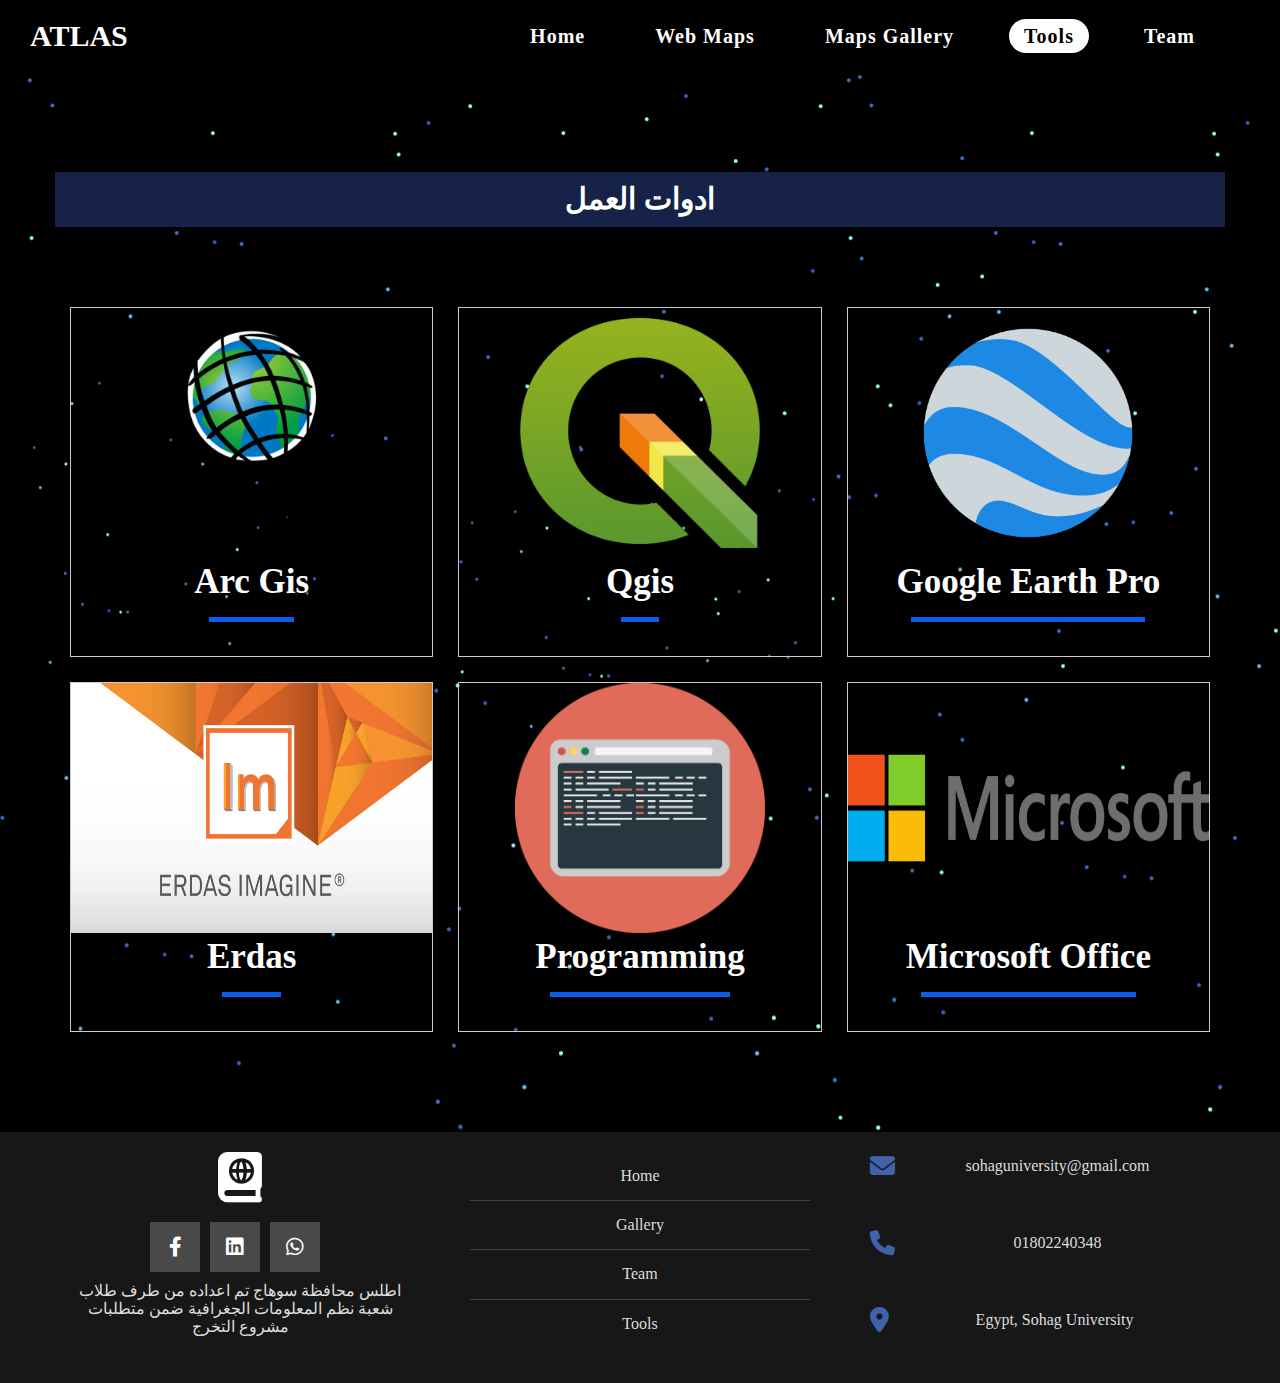
<file: tool.html>
<!DOCTYPE html>
<html lang="en">
<head>
    <meta charset="UTF-8">
    <meta http-equiv="X-UA-Compatible" content="IE=edge">
    <meta name="viewport" content="width=device-width, initial-scale=1.0">
    <title>tool</title>
    <link rel="stylesheet" href="css/master.css">
    <link rel="stylesheet" href="css/normalize.css">
    <link rel="stylesheet" href="css/all.min.css">
</head>
<body>
    <header>
      <h2><a href="#" class="logo">atlas</a></h2>
      <button class="drop"  onclick="show()"><i class="fa-solid fa-bars"></i></button>
      <ul id="list">
          <li><a href="index.html" >Home</a></li>
          <li><a href="webMaps.html">Web Maps</a></li>
          <li><a href="Gallery.html" >Maps Gallery</a></li>
          <li><a class="active" href="tool.html">Tools</a></li>
          <li><a href="Team.html">Team</a></li>
      </ul>
    </header>
  <div class="landing">
    <!-- ==============================The Tools================================ -->

    <div class="Tools" id="Tools">
        <h2 class="main-title">ادوات العمل</h2>
        <div class="container">
          <div class="box-tool Pro-Tool">
            <div class="img-tool"><img src="image/tooldspart/ArcGIS_logo.png" alt="" /></div>
            <h2>Arc Gis</h2>
          </div>
          <div class="box-tool Pro-Tool">
            <div class="img-tool"><img src="image/tooldspart/1200px-QGIS_logo_new.svg.png" alt="" /></div>
            <h2>Qgis</h2>
  
          </div>
          <div class="box-tool Pro-Tool">
            <div class="img-tool"><img src="image/tooldspart/kisspng-computer-icons-google-earth-y-5acc329a7c8d04.2080446015233317385102.png" alt="" /></div>
            <h2>Google Earth Pro</h2>
          </div>
          <div class="box-tool Pro-Tool">
            <div class="img-tool"><img src="image/tooldspart/Hexagon-Erdas-Imagine.jpg" alt="" /></div>
            <h2>Erdas</h2>
          </div>
          <div class="box-tool Pro-Tool">
            <div class="img-tool"><img src="image/tooldspart/kisspng-computer-programming-web-development-computer-icon-coding-5abfde8ec58278.143461221522523790809.png" alt="" /></div>
            <h2>Programming</h2>            
        </div>
          <div class="box-tool Pro-Tool">
            <div class="img-tool"><img src="image/tooldspart/microsoft-g3d874f068_1280.png" alt="" /></div>
            <h2>Microsoft Office</h2>
        </div>
        </div>
      </div>
  </div>
  <footer>
    <div class="container">
      <div class="box">
      <a href="#" class="atl"><i class="fa-solid fa-book-atlas"></i></a>
      <ul class="social">
          <li>
          <a href="#" class="facebook">
              <i class="fab fa-facebook-f"></i>
          </a>
          </li>
          <li>
          <a href="#" class="linkedin">
              <i class="fa-brands fa-linkedin"></i>
          </a>
          </li>
          <li>
          <a href="#" class="whatsapp">
              <i class="fa-brands fa-whatsapp"></i>
          </a>
          </li>
      </ul>
      <p class="text">
          اطلس محافظة سوهاج تم اعداده من طرف طلاب شعبة نظم المعلومات الجغرافية ضمن متطلبات مشروع التخرج
        </p>
      </div>
      <div class="box">
        <ul class="links">
          <li><a href="index.html">Home</a></li>
          <li><a href="Gallery.html">Gallery</a></li>
          <li><a href="Team.html">Team</a></li>
          <li><a href="tool.html">Tools</a></li>
        </ul>
      </div>
      <div class="box">
        <div class="line">
          <i class="fa-solid fa-envelope"></i>
          <div class="info">sohaguniversity@gmail.com</div>
        </div>
        <div class="line">
          <i class="fa-solid fa-phone"></i>
          <div class="info">
            01802240348
          </div>
        </div>
        <div class="line">
          <i class="fa-solid fa-location-dot"></i>
          <div class="info">Egypt, Sohag University</div>
        </div>
      </div>
    </div>
  </footer>
    <script src="https://ajax.googleapis.com/ajax/libs/jquery/1.10.2/jquery.min.js"></script>
    <script src="js/main.js"></script>
</body>
</html>
</file>
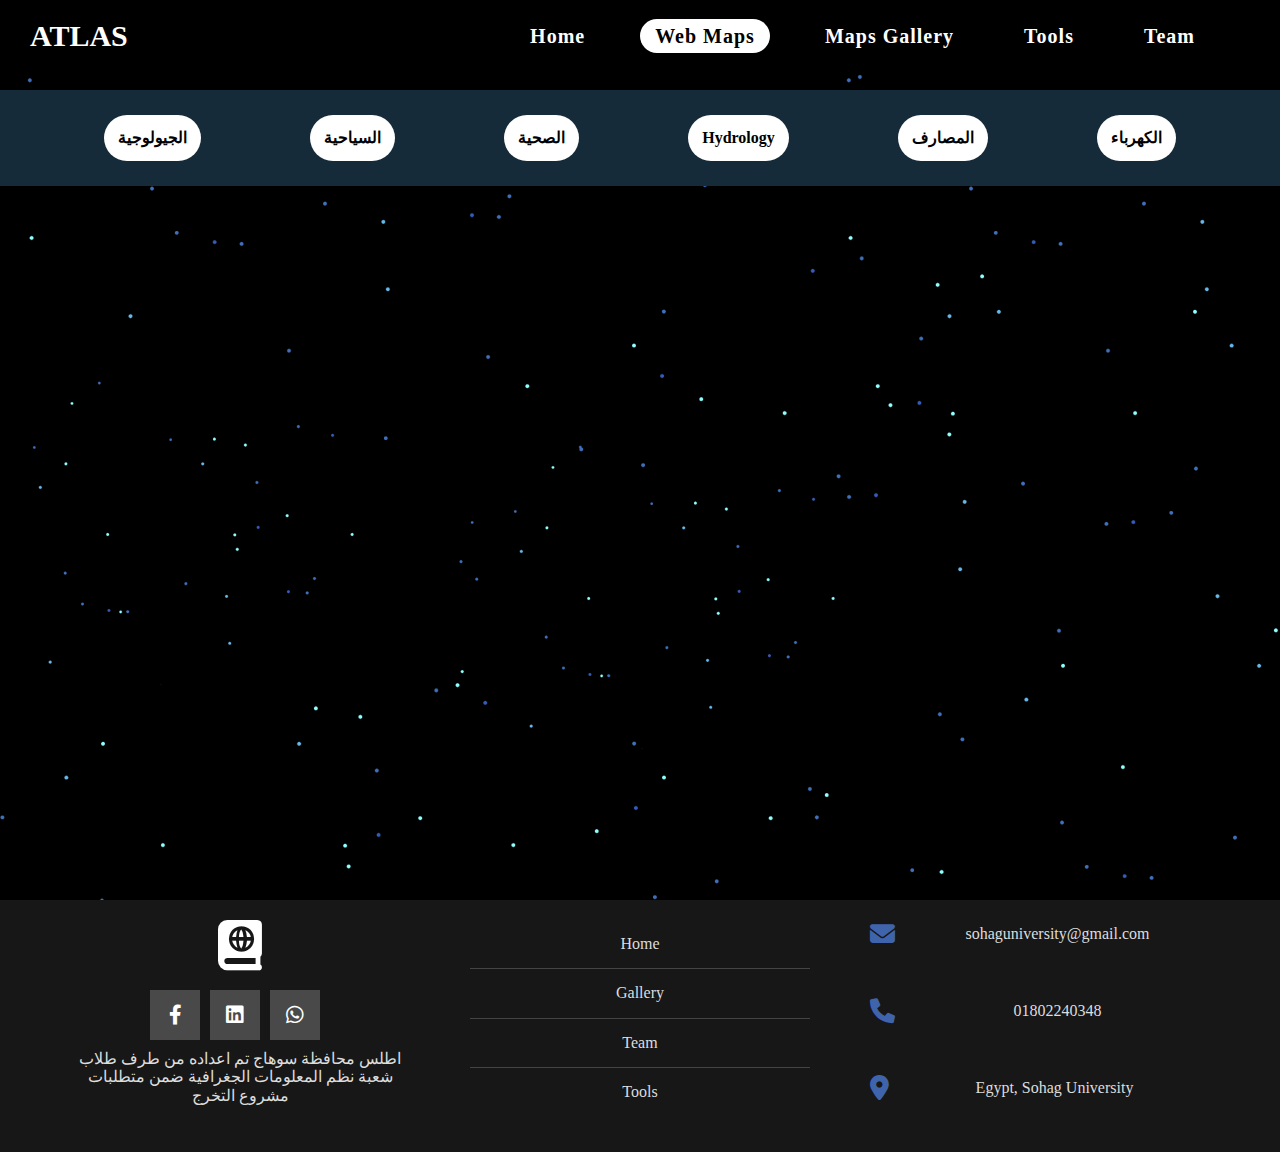
<file: webMaps.html>
<!DOCTYPE html>
<html lang="en">
<head>
    <!-- Arc Gis Api -->
    <link rel="stylesheet" href="https://js.arcgis.com/4.23/esri/themes/light/main.css">        <script src="https://js.arcgis.com/4.23/"></script>
    <!-- Arc Gis Api -->
    <meta charset="UTF-8">
    <meta http-equiv="X-UA-Compatible" content="IE=edge">
    <meta name="viewport" content="width=device-width, initial-scale=1.0">
    <title>web-maps</title>
    <link rel="stylesheet" href="css/master.css">
    <link rel="stylesheet" href="css/normalize.css">            
    <link rel="stylesheet" href="css/all.min.css">
</head>
<body>
    <header>
      <h2><a href="#" class="logo">atlas</a></h2>
      <button class="drop"  onclick="show()"><i class="fa-solid fa-bars"></i></button>
      <ul id="list">
          <li><a href="index.html" >Home</a></li>
          <li><a class="active" href="webMaps.html" >Web Maps</a></li>
          <li><a href="Gallery.html" >Maps Gallery</a></li>
          <li><a href="tool.html">Tools</a></li>
          <li><a href="Team.html">Team</a></li>
      </ul>
    </header>
  <div class="landing">
      <div class="btn-group mapweb" id="list2">
              <button id="btn1" onclick="openWep()"> الجيولوجية</button>
              <button id="btn2" onclick="openWep2()">السياحية</button>
              <button id="btn2" onclick="openWep3()">الصحية</button>
              <button id="btn2" onclick="openWep4()">Hydrology</button>
              <button id="btn1" onclick="openWep5()"> المصارف</button>
              <button id="btn2" onclick="openWep6()">الكهرباء</button>
      </div>
    <div class="web">
        <div class="container">
          <div class="content" id="mySidenav">
                <div class="closeWep">
                  <button onclick="closeWep()"><i class="fa-solid fa-xmark"></i></button>
                </div>
                <div id="viewDiv"></div>
                <div id="basemapGalleryDiv"></div>
                <div id="ScaleBarDiv"></div>
          </div>
        </div>
      </div>
      <!-- 1 -->
      <div class="web">
        <div class="container">
          <div class="content" id="mySidenav2">
            <div class="closeWep">
              <button onclick="closeWep2()"><i class="fa-solid fa-xmark"></i></button>
            </div>
            <div id="viewDiv2"></div>
          </div>
        </div>
      </div>
  <!-- 2 -->
  <div class="web">
    <div class="container">
      <div class="content" id="mySidenav3">
        <div class="closeWep">
          <button onclick="closeWep3()"><i class="fa-solid fa-xmark"></i></button>
        </div>
        <div id="viewDiv3"></div>
      </div>
    </div>
  </div>
<!-- =================3================= -->
<div class="web">
  <div class="container">
    <div class="content" id="mySidenav4">
      <div class="closeWep">
        <button onclick="closeWep4()"><i class="fa-solid fa-xmark"></i></button>
      </div>
      <div id="viewDiv4"></div>
      <div id="basemapGalleryDiv4"></div>
    </div>
  </div>
</div>

<div class="web">
  <div class="container">
    <div class="content" id="mySidenav5">
      <div class="closeWep">
        <button onclick="closeWep5()"><i class="fa-solid fa-xmark"></i></button>
      </div>
      <div id="viewDiv5"></div>
      <div id="basemapGalleryDiv5"></div>
    </div>
  </div>
</div>

<div class="web">
  <div class="container">
    <div class="content" id="mySidenav6">
      <div class="closeWep">
        <button onclick="closeWep6()"><i class="fa-solid fa-xmark"></i></button>
      </div>
      <div id="viewDiv6"></div>
      <div id="basemapGalleryDiv6"></div>
    </div>
  </div>
</div>
  <div class="web">
    <div class="container">
      <div class="content" id="mySidenav7">
        <div class="closeWep">
          <button onclick="closeWep7()"><i class="fa-solid fa-xmark"></i></button>
        </div>
        <div id="viewDiv7"></div>
        <div id="basemapGalleryDiv7"></div>
      </div>
    </div>
  </div>

</div>




  
  <footer>
    <div class="container">
      <div class="box">
      <a href="#" class="atl"><i class="fa-solid fa-book-atlas"></i></a>
      <ul class="social">
          <li>
          <a href="#" class="facebook">
              <i class="fab fa-facebook-f"></i>
          </a>
          </li>
          <li>
          <a href="#" class="linkedin">
              <i class="fa-brands fa-linkedin"></i>
          </a>
          </li>
          <li>
          <a href="#" class="whatsapp">
              <i class="fa-brands fa-whatsapp"></i>
          </a>
          </li>
      </ul>
      <p class="text">
          اطلس محافظة سوهاج تم اعداده من طرف طلاب شعبة نظم المعلومات الجغرافية ضمن متطلبات مشروع التخرج
        </p>
      </div>
      <div class="box">
        <ul class="links">
          <li><a href="index.html">Home</a></li>
          <li><a href="Gallery.html">Gallery</a></li>
          <li><a href="Team.html">Team</a></li>
          <li><a href="tool.html">Tools</a></li>
        </ul>
      </div>
      <div class="box">
        <div class="line">
          <i class="fa-solid fa-envelope"></i>
          <div class="info">sohaguniversity@gmail.com</div>
        </div>
        <div class="line">
          <i class="fa-solid fa-phone"></i>
          <div class="info">
            01802240348
          </div>
        </div>
        <div class="line">
          <i class="fa-solid fa-location-dot"></i>
          <div class="info">Egypt, Sohag University</div>
        </div>
      </div>
    </div>
  </footer>
    <script src="https://ajax.googleapis.com/ajax/libs/jquery/1.10.2/jquery.min.js"></script>
    <script src="js/main.js"></script>
</body>
</html>
</file>
<file: css/master.css>
* {
    padding: 0;
    margin: 0;
    -webkit-box-sizing: border-box;
    -moz-box-sizing: border-box;
    box-sizing: border-box;
}
a {
    text-decoration: none;
    color: white;
}
ul {
    list-style: none;
}
body {
    background-color: #000;
}

.container {
    margin: 0 auto;
    padding-left: 15px;
    padding-right: 15px;
}
@media (min-width: 768px) {
    .container {
        width: 750px;
    }
}
@media (min-width: 992px) {
    .container {
        width: 970px;
    }
}
@media (min-width: 1200px) {
    .container {
        width: 1170px;
    }
}
/* header */
header {
  position: relative;
  width: 100%;
  z-index: 1;
  display: flex;
  justify-content: space-between;
  align-items: center;
  padding: 30px;
  height: 72px;
  background-color: #000;
}
header .logo {
  font-size: 30px;
  text-transform: uppercase;
}
header ul {
  display: flex;
  justify-content: center;
  align-items: center;
}
header ul li a:hover , .active {
  background-color: #fff;
  color: #000;
}
@media (max-width: 768px) {
  header ul {
  display: none;
  }
  header {
      margin: 0;
  }
}
.show {
  display: block;
}
.show2 {
  margin-left: -100%;
}
header ul li {
  margin-right: 40px;
  font-size: 20px;
  font-weight: bold;
  letter-spacing: 1px;
  text-align: center;
  line-height: 1.5;

}

.img-logo img {
  width: 70px;
}
@media (max-width: 768px) {
  header ul li {
    margin-right: 0;
  }
  }
@media (min-width: 768px) {
.show {
  display: flex;
}
.show2 {
  margin: 0;
}
}
@media (max-width: 768px) {
  header ul li {
    padding: 10px 0;
    position: relative;
    top: 145px;
    
    font-size: 15px;
  }
}

header .drop {
  background-color: #000;
  color: #fff;
  font-size: 30px;
  cursor: pointer;
  position: absolute;
  left: calc(88% + 10px);
  border: none;

}
@media (min-width: 768px) {
  header .drop {
  display: none;
  }
}
header ul li a {
  padding: 6px 15px;
  border-radius: 20px;
}
header ul li button {
padding: 6px 15px;
border-radius: 20px;
background: none;
border: none;
cursor: pointer;
color: #fff;
font-weight: bold;
}
header ul li button:hover {
background-color: #fff;
color: #000;
}
/* header */
.landing {
    height: 100%;
    width: 100%;
    min-height: calc(100vh - 72px);
    display: flex;
    justify-content: center;
    align-items: center;
    overflow: hidden;
    background-image: url(../image/stars1.png);
}

.landing .img {
  width: 50%;
  object-fit: contain;
}

@media (max-width: 768px) {
  .landing .img {
    width: 300px;
    object-fit: contain;
  }
}

.landing .earth {
    object-fit: cover;
    mix-blend-mode: screen;
    width: 300px;
    height: 300px;
    display: inline-block;
    margin: 5px;
    border-radius: 50%;
    box-shadow: -20px -20px 50px 2px #000 inset, 0 0 20px 2px #000;
    background-image: url(../image/ما_هي_قارات_العالم_القديم.jpg);
    animation: spin 15s linear infinite;
    position: absolute;
    top: 35%;
}
.p-team {
    color: #fff;
    position: absolute;
    top: 75%;
    width: 241px;
    text-align: center;
    line-height: 2;
    font-size: 20px;
    font-weight: bold;
}
@keyframes spin {
    to {
    background-position:200% 0;
    }
}
.gallery_pics_holder {
  display: flex;
  flex-wrap: wrap;
  justify-content: center;
  gap: 50px;
}


.gallery_pics {
  width: 280px;
}
.gallery_pics img {
  width: 100%;
  height: 100%;
}
.gallery_pics:hover {
  cursor: pointer;
}
.gallery_pics.fullscreen img {
  width: 100%;
  height: 100%;
}
.gallery_pics.fullscreen {
  z-index: 9999;
  position: fixed;
  margin: 0 auto;
  width: 90%;
  height: 90%;
  top: 5%;
  left: 5%;
  background-color: #0FF;
}
.hiden {
  display: none;
  margin-bottom: 100px;
}

/* ========================================================================== */

.web {
  z-index: 100;
  position: absolute;
  bottom: 50px;
  width: 100%;
}
.content {
  display: none;
  padding: 18px;
  background: linear-gradient(#868F96, #596164);
  mix-blend-mode: screen;
  border-radius: 10px;
  margin-bottom: 0px;
  position: relative;
}
.content .closeWep {
  position: relative;
  left: calc(100% - 30px);
  font-size: 30px;
  bottom: 8px;
  display: inline-block;
}
.content .closeWep button {
  border: none;
  background: none;
  cursor: pointer;
}
.content #viewDiv,
.content #viewDiv2,
.content #viewDiv3,
.content #viewDiv4,
.content #viewDiv5,
.content #viewDiv6,
.content #viewDiv6,
.content #viewDiv7
 {
    border: 2px #ccc solid;
    opacity: 1;
    height: 500px;
    margin-bottom: 10px;
    width: 100%;
    position: relative;
}
.content #viewDiv::before,
.content #viewDiv2::before,
.content #viewDiv3::before,
.content #viewDiv4::before,
.content #viewDiv5::before,
.content #viewDiv6::before,
.content #viewDiv7::before,
.content #viewDiv8::before {
    content: "Geographic Information System";
    text-align: center;
    font-weight: bold;
    position: absolute;
    width: 100%;
    z-index: 1;
    right: 0%;
    height: 14px;
    background-color: #ccc;
    bottom: 0;
}
.content #basemapGalleryDiv {
    height: 80px;
    position: relative;
    left: 0;
    border-radius: 30px;
    border-color: #8b8f95;
    border-style: solid;
}
#basemapGalleryDiv2 {
  height: 80px;
  position: relative;
  left: 0;
  border-radius: 30px;
  border-color: #8b8f95;
  border-style: solid; 
}
.content #ScaleBarDiv {
  height: 20px;
  border-color: #000000;
  border-style: solid;
  position: absolute;
  top: -5px;
}
.btn-group1
{
    display: flex;
    gap: 5px;
    justify-content: center;
    flex-wrap: wrap;
}
.btn-group1 button {
  background-color: #35a8d3;
  color: #000;
  padding: 12px;
  font-size: 14px;
  cursor: pointer;
  font-weight: bold;
  border-radius: 25px;
}
.btn-group1 button:focus {
  background-color: #2980B9;
}


.Tools {
  padding-top: 100px;
  padding-bottom: 100px;
  position: relative;
}
.box-tool {
  height: 350px;
}
.Tools .container {
  display: grid;
  grid-template-columns: repeat(auto-fill, minmax(350px, 1fr));
  gap: 25px;
}
.Tools .box-tool {
  text-align: center;
  border: 1px solid #ccc;
}

.Tools .box-tool .img-tool img {
  max-width: 100%;
  height: 250px;
}
.Tools .box-tool:hover .img-tool::after {
  border-width: 170px 500px 170px 0;
}
.Tools .box-tool h2 {
  position: relative;
  font-size: 35px;
  margin: auto;
  width: fit-content;
  color: #fff;
}
.Tools .box-tool h2::after {
  content: "";
  position: absolute;
  bottom: -20px;
  left: 15px;
  height: 5px;
  width: calc(100% - 30px);
}


.Tools .Pro-Tool h2::after {
  background-color: #0e5ced;
}

/* Gallery */

.btn-group button {
  background-color: #fff;
  color: #000;
  padding: 14px;
  font-size: 16px;
  border: none;
  cursor: pointer;
  font-weight: bold;
  border-radius: 25px;
}
  .btn-group  {
    transition: 0.3s linear;
    display: flex;
    flex-wrap: wrap;
    justify-content: space-evenly;
    z-index: 0;
    position: absolute;
    top: 10%;
    gap: 5px;
    left: 50%;
    transform: translateX(-50%);
    width: 100%;
    background: #0476efb3;
    padding-bottom: 71px;
    padding-top: 25px;
  }
.mapweb {
  background: #162b39;
  padding-bottom: 25px;
}
.btn-group2 {
  margin: 0;
  transition: 0.5s linear;
}
.btn-group button:hover, .btn-group button:focus {
    background-color: #2980B9;
}
.text-gal  {
  color: #fff;
  text-align: center;
  font-size: 16px;
  font-weight: bold;
  margin-top: 15%;
}
@media (max-width: 768px) {
  .text-gal  {
    margin-top: 70%;
  }
  .text-gal p  {
    display: none;
  }
}
.second-title {
  margin: 20px auto 40px;
  padding: 10px 13px;
  font-size: 20px;
  color: #fff;
  width: fit-content;
  background-color: #324fd4;
  border-radius: 5px;
}
@media (max-width: 768px) {
  .second-title  {
    margin: 60px auto 20px;

  }
}
/* artical */
article {
  display: flex;
  justify-content: space-evenly;
  align-items: center;
  mix-blend-mode: screen;
  background: linear-gradient( to left, #1d2933,#f3f3f3);
}
@media (max-width: 768px) {
  article  {
    flex-direction: column;
  }
  article .big {
    width: 100% !important;
  }
}

article .big {
  width: 50%;
  height: 100%;
  background-color: #1d2933;
}
article .big h2 {
  color: #ddd;
  margin-top: 50px;
  margin-bottom: 20px;
  position: relative;
  display: inline-block;
  left: 50%;
  transform: translateX(-50%);
}
article .big h2::after {
  content: "";
  position: absolute;
  width: 100%;
  top: 30px;
  right: 0%;
  height: 3px;
  background: #007ac2;
}
article .big .text-img {
  display: flex;
  justify-content: space-between;
  align-items: center;
  margin-bottom: 10px;
}
@media (max-width: 768px) {
  article .big .text-img  {
    flex-wrap: wrap-reverse;
    justify-content: center;
    align-items: center;
  }
  article .big .text-img img {
    order: 1;
  }
}
article .big .text-img img {
  width: 300px;
  margin: 0 10px;
}
article .big .text-img p {
  direction: rtl;
  font-size: 14px;
  color: #868F96;
  line-height: 1.5;
  text-align: center;
  margin: 20px;
}
article .small {
  width: 30%;
  background: #f3f3f3;
  height: 100vh;
  display: flex;
  flex-direction: column;
  gap: 30px;
  height: 100%;
  padding: 30px;
}
@media (max-width: 768px){
  article .small {
    width: 100%;
  }
}
.small .comment {
  width: 100%;
  height: 100px;
  border: #000 solid 1px;
}
.small input {
  font-size: 15px;
  padding: 5px;
  font-weight: bold;
}
.small .information img {
  width: 100%;
  height: 300px;
  object-fit: contain;
}
.small .information p {
  text-align: center;
  font-size: 15px;
  font-weight: bold;
  color: rgba(0, 0, 0, 0.501);
}
.small .text-info {
  background-color: #fff;
  padding: 10px;
  border: #000 1px solid;
  border-radius: 5px;
  display: flex;
  flex-direction: column;
  align-items: center;
}
.small .text-info p {
  color: #000;
  text-align: center;
  padding: 10px ;
}
.small .grad1 {
  text-align: center;
}
.small .grad1 i {
  font-size: 100px;
}

/* tEAM */

.My-maps-work {
  padding-top: 100px;
  padding-bottom: 100px;
  position: relative;
  background-color: #ececec;
}
.My-maps-work .container .big-team{
  display: flex;
  flex-wrap: wrap;
  justify-content: center;
  gap: 50px;
}

.flip-card {
  background-color: transparent;
  width: 150px;
  height: 200px;
}
@media (max-width: 768px) {
  .flip-card {
    width: 200px;
  }

}
.flip-card .flip-card-inner .flip-card-front img {
  width:100%;
  height:200px;
}
.flip-card-inner {
  position: relative;
  width: 100%;
  height: 100%;
  text-align: center;
  transition: transform 0.6s;
  transform-style: preserve-3d;
  box-shadow: 0 4px 8px 0 rgba(0,0,0,0.2);
}

.flip-card:hover .flip-card-inner {
  transform: rotateY(180deg);
}

.flip-card-front, .flip-card-back {
  position: absolute;
  width: 100%;
  height: 100%;
  -webkit-backface-visibility: hidden;
  backface-visibility: hidden;
}

.flip-card-front {
  background-color: #bbb;
  color: black;
}

.flip-card-back {
  background-color: #162b39;
  color: white;
  transform: rotateY(180deg);
  display: flex;
  flex-direction: column;
  justify-content: space-between;
}

.one,
.two,
.three {
  font-size: 30px;
}
.one:hover {
  color: #4064ac;
}
.two:hover {
  color: #0077b0;
}
.three:hover {
    color: rgb(11, 177, 42);
}

.box-Team {
  display: flex;
  justify-content: center;
  align-items: center;
  margin-bottom: 20px;
}


.card-box {
box-shadow: 0 4px 8px 0 rgba(0, 0, 0, 0.2);
width: 100%;
}
.text-3 p {
  padding: 20px;
}
.card-box img {
width: 100%;
object-fit: contain;
}

.title {
color: grey;
}

.text-3 button {
border: none;
outline: 0;
display: inline-block;
padding: 8px;
color: white;
background-color: #000;
text-align: center;
cursor: pointer;
width: 100%;
}
.text-3 {
  padding: 15px;
  text-align: center;
  font-weight: bold;
}

.text-3 button:hover {
background-color: #555;
}
.main-title {
  margin: 0 auto 80px;
  padding: 10px 20px;
  font-size: 30px;
  color: #fff;
  width: 100%;
  text-align: center;
  background-color: #172249;
}

footer {
  background-color: #171717;
  text-align: center;
  padding-top: 20px;
}
footer .container {
  display: grid;
  grid-template-columns: repeat(auto-fill, minmax(280px, 1fr));
  gap: 60px;
}
footer .box .atl i {
  color: white;
  font-size: 50px;
  margin: 0 0 20px;
}
footer .box .social {
  display: flex;
  justify-content: center;
  align-items: center;
  margin-bottom: 10px;
}
footer .box .social li {
  margin-right: 10px;
}
footer .box .social li a {
  background-color: #494949;
  color: #fff;
  display: inline-flex;
  justify-content: center;
  align-items: center;
  width: 50px;
  height: 50px;
  font-size: 20px;
  transition: 0.3s;
}
  footer .box .social .facebook:hover {
  background-color: #4064ac;
}
footer .box .social .linkedin:hover {
  background-color: #0077b0;
}
footer .box .social .whatsapp:hover {
  background-color: rgb(11, 177, 42);
}
footer .box .text {
  line-height: 2,5;
  color: #ddd;
  direction: rtl;
}
footer .box .links {
    text-align: center;
}
footer .box .links li {
  padding: 15px 0;
  transition: 0.3s;
}
footer .box .links li:not(:last-child) {
  border-bottom: 1px solid #444;
}
footer .box .links li:hover {
  padding-left: 10px;
}
footer .box .links li a {
  color: #ddd;
  transition: 0.5s;
}
footer .box .line {
  display: flex;
  align-items: center;
  color: #ddd;
  margin-bottom: 50px;
}
@media (max-width: 767px) {
  footer .box .line {
    flex-direction: column;
    margin-bottom: 20px;
  }
}
footer .box .line i {
  font-size: 25px;
  color: #4064ac;
  margin-right: 10px;
}
@media (max-width: 767px) {
  footer .box .line i {
    margin-right: 0;
    margin-bottom: 15px;
  }
}
footer .box .line .info {
  line-height: 1.7;
  flex: 1;
}

.box-5 {
  width: 100%;
  margin: 0 auto 100px;
  display: flex;
  flex-direction: column;
  text-align: center;
  background-color: #0077b0;
  gap: 10px;
}
.img-5 img {
  height: 400px;
  width: 100%;
  object-fit: contain;
  
}
.box-5 button {
  border: none;
  outline: 0;
  display: inline-block;
  padding: 15px;
  color: white;
  background-color: #000;
  text-align: center;
  cursor: pointer;
  width: 100%;
}
.box-5 p {
  font-size: 16px;
  padding: 10px;
  font-weight: bold;
}
.box-5 h2 {
  font-size: 30px;
}
#myBtn {
  display: none;
  position: fixed;
  bottom: 20px;
  right: 15px;
  z-index: 99;
  font-size: 18px;
  border: none;
  outline: none;
  background-color: red;
  color: white;
  cursor: pointer;
  padding: 15px;
  border-radius: 4px;
}
.prof {
  display: flex;
  justify-content: center;
  gap: 100px;
  margin-bottom: 100px;
  flex-wrap: wrap;
  background: linear-gradient( to left, #1d2933,#f3f3f3);

}
.p-info {
  padding: 10px; 
}
.karim {
  position: relative;
  top: -24px;
}
@media (max-width: 767px) {
  .karim {
    order: -1;
  }
}
</file>
